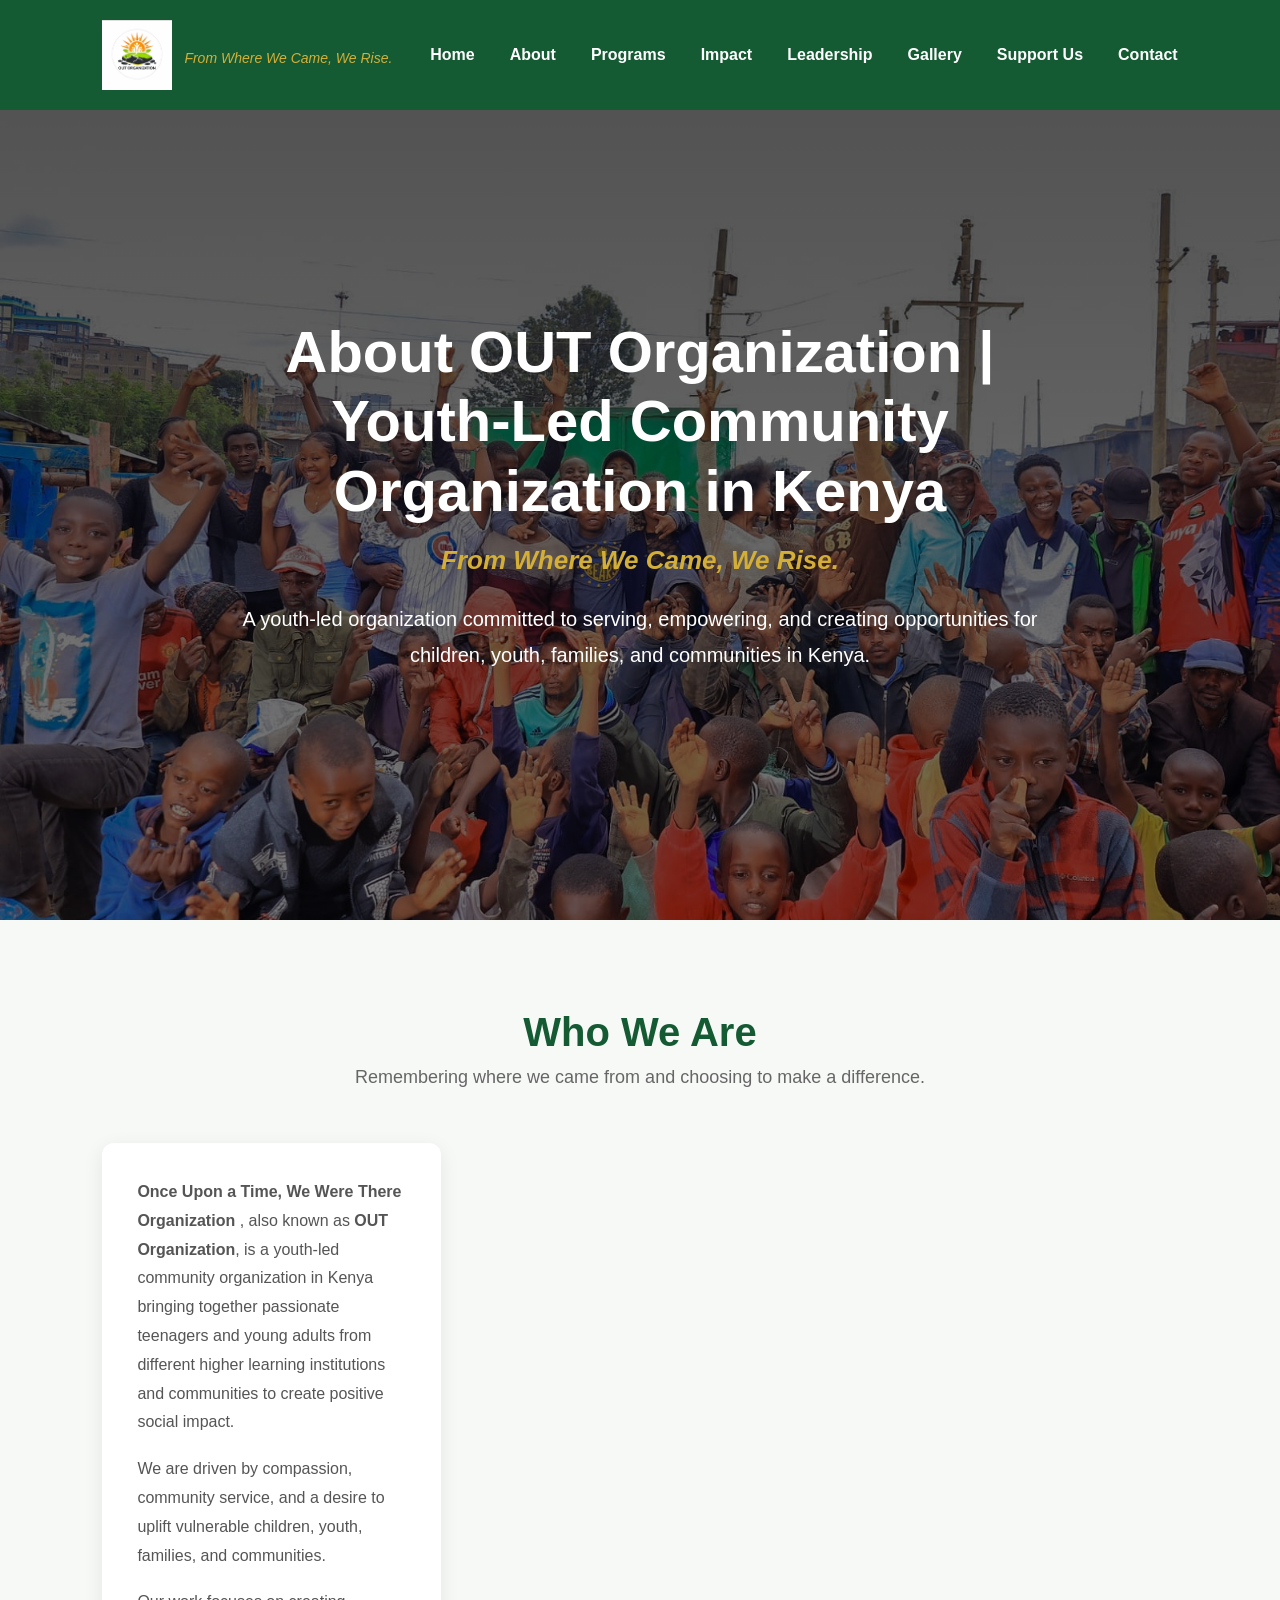
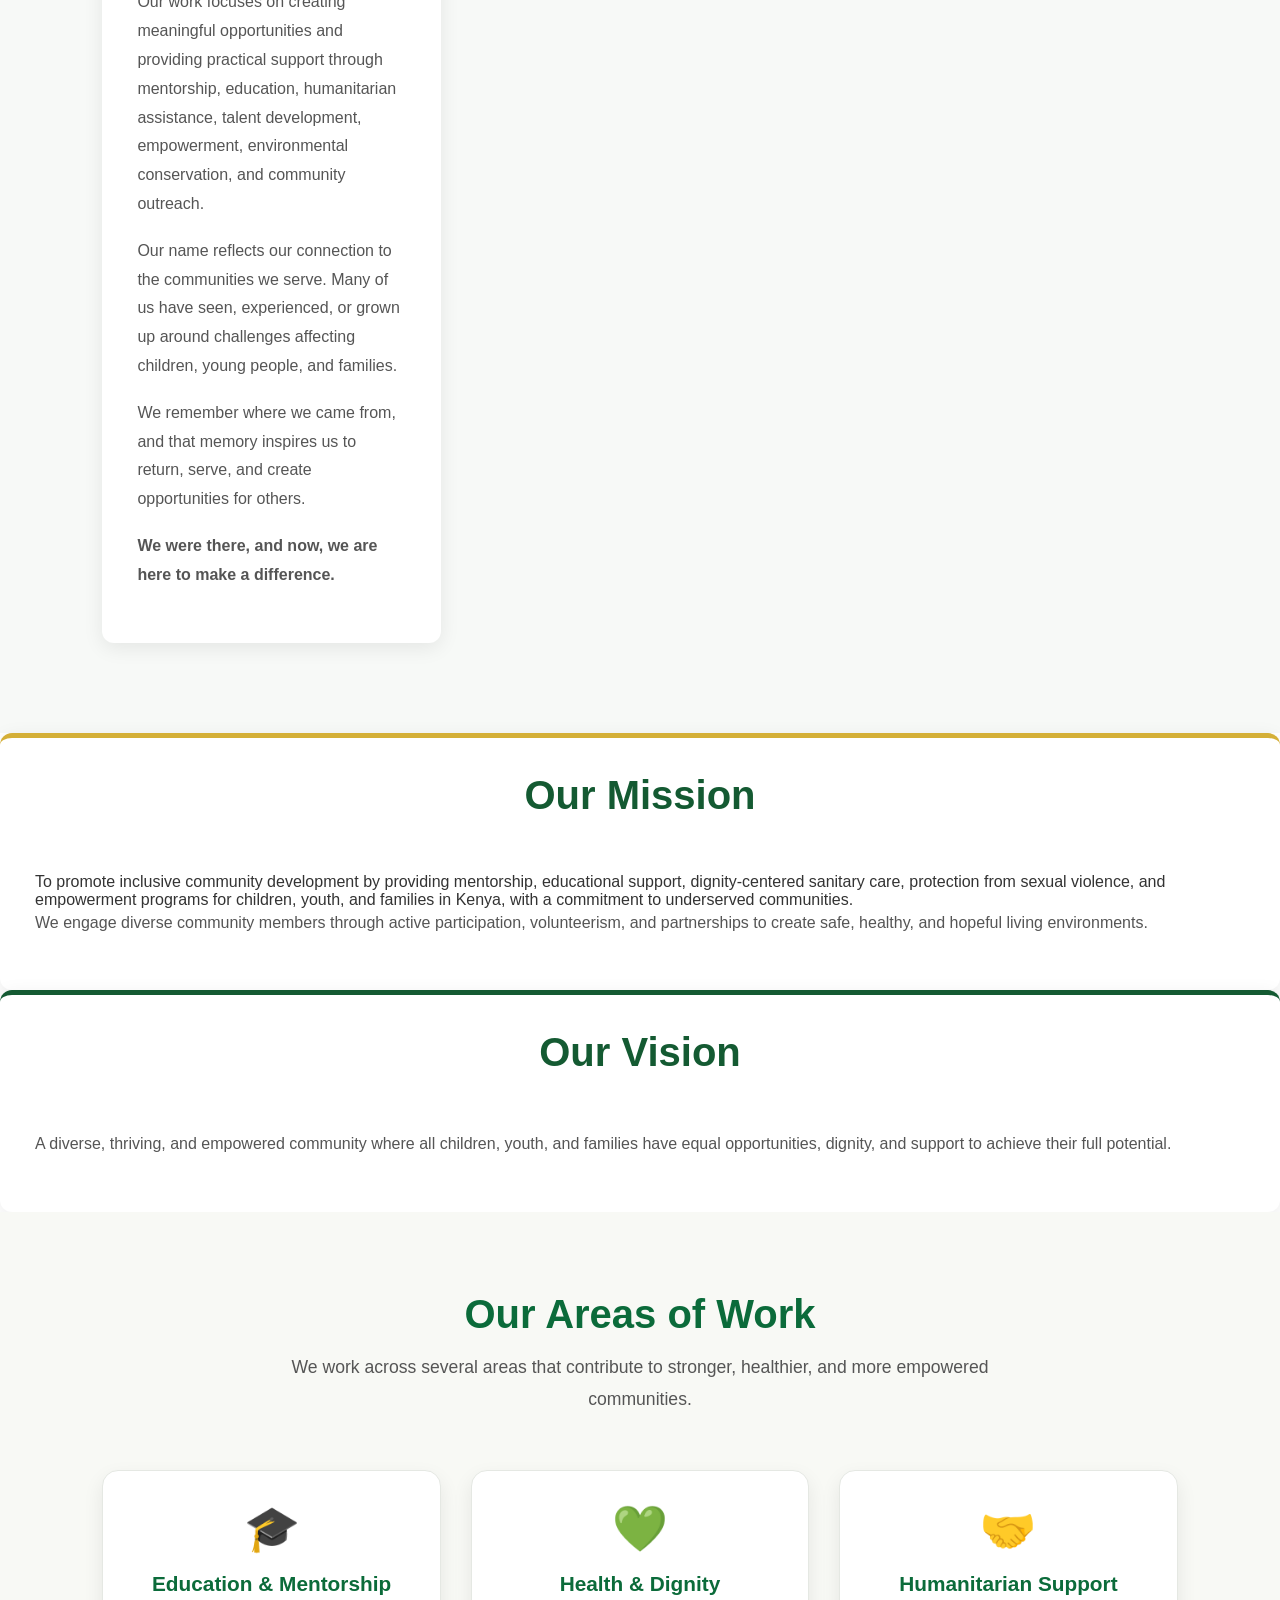
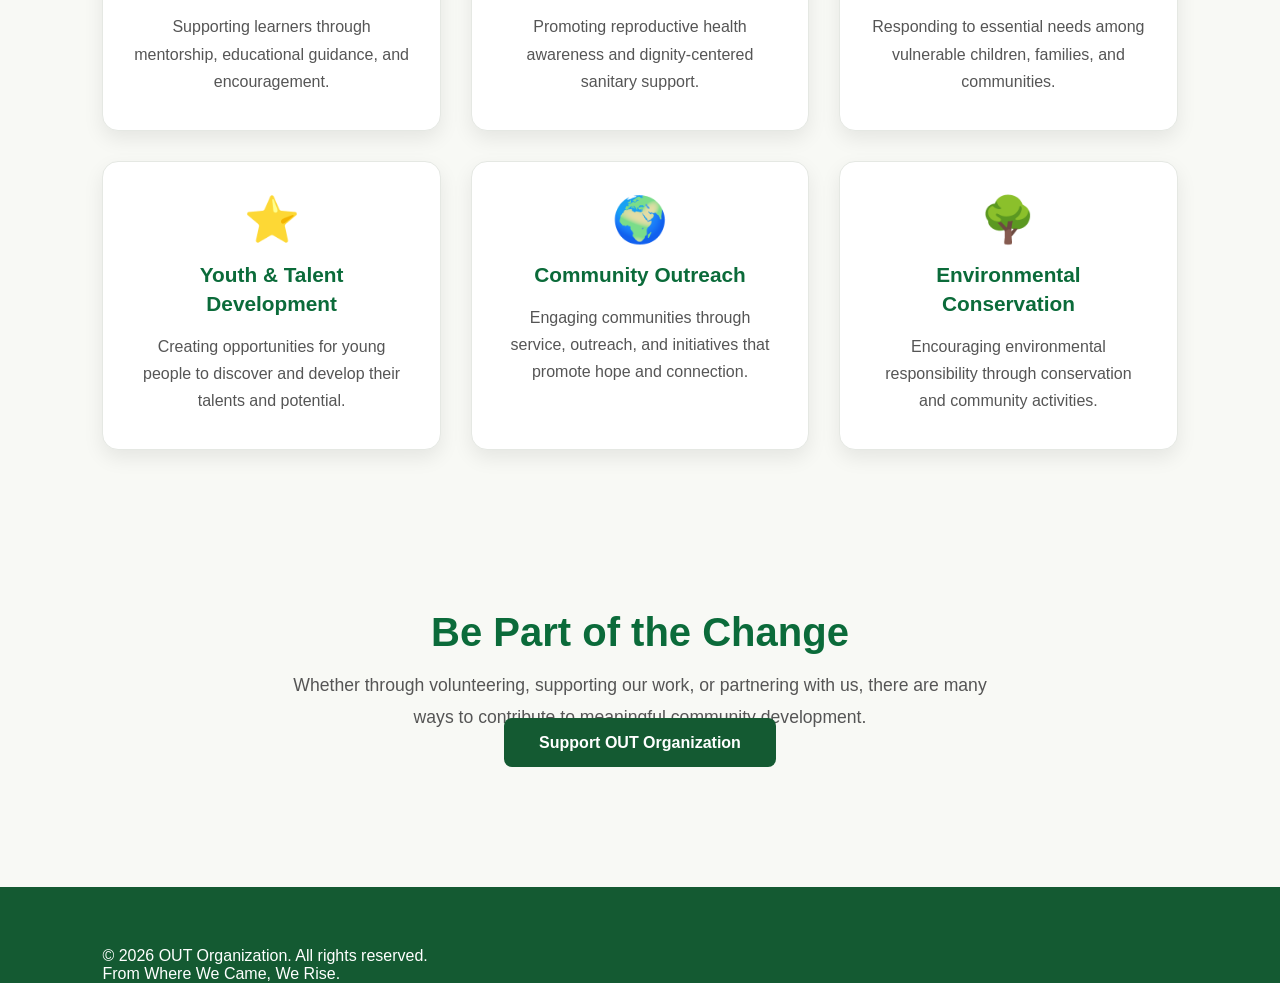
<file: about.html>
<!DOCTYPE html>
<html lang="en">

<head>

    <meta charset="UTF-8">

    <meta
        name="viewport"
        content="width=device-width, initial-scale=1.0"
    >


    <!-- ===========================
         PAGE TITLE
    ============================ -->

  <title>
    About OUT Organization | Youth-Led Community Organization in Kenya
</title>

    <!-- ===========================
         SEO DESCRIPTION
    ============================ -->

   <meta
    name="description"
    content="Learn about OUT Organization, a youth-led community organization in Kenya supporting children, youth and families through mentorship, education, humanitarian support, talent development, empowerment and community outreach."
>
    <!-- ===========================
         SEARCH ENGINE INSTRUCTIONS
    ============================ -->

    <meta
        name="robots"
        content="index, follow"
    >


    <!-- ===========================
         CANONICAL URL
    ============================ -->

    <link
        rel="canonical"
        href="https://outorganization.org/about.html"
    >


    <!-- ===========================
         OUT ORGANIZATION FAVICON
    ============================ -->

    <link
        rel="icon"
        type="image/jpeg"
        href="/images/logo.jpg"
    >


    <!-- ===========================
         OPEN GRAPH / SOCIAL SHARING
    ============================ -->

    <meta
        property="og:type"
        content="website"
    >

    <meta
        property="og:title"
        content="About OUT Organization | Youth-Led Organization in Kenya"
    >

    <meta
        property="og:description"
        content="Learn about OUT Organization and our work supporting children, youth and communities through mentorship, education, humanitarian assistance, empowerment and community outreach."
    >

    <meta
        property="og:url"
        content="https://outorganization.org/about.html"
    >

    <meta
        property="og:image"
        content="https://outorganization.org/images/logo.jpg"
    >

    <meta
        property="og:site_name"
        content="OUT Organization"
    >


    <!-- ===========================
         TWITTER / X SHARING
    ============================ -->

    <meta
        name="twitter:card"
        content="summary_large_image"
    >

    <meta
        name="twitter:title"
        content="About OUT Organization | Youth-Led Organization in Kenya"
    >

    <meta
        name="twitter:description"
        content="Learn about OUT Organization and our work supporting children, youth and communities in Kenya."
    >

    <meta
        name="twitter:image"
        content="https://outorganization.org/images/logo.jpg"
    >


    <!-- ===========================
         MAIN STYLESHEET
    ============================ -->

    <link
        rel="stylesheet"
        href="css/style.css"
    >


    <!-- ===========================
         ORGANIZATION STRUCTURED DATA
    ============================ -->

    <script type="application/ld+json">
    {
        "@context": "https://schema.org",
        "@type": "Organization",
        "@id": "https://outorganization.org/#organization",
        "name": "Once Upon a Time, We Were There Organization",
        "alternateName": "OUT Organization",
        "url": "https://outorganization.org/",
        "logo": {
            "@type": "ImageObject",
            "url": "https://outorganization.org/images/logo.jpg"
        },
        "description": "OUT Organization is a youth-led organization in Kenya supporting children, youth and communities through mentorship, education, humanitarian service, talent development, empowerment and community outreach.",
        "founder": {
            "@type": "Person",
            "name": "Austine Ochieng"
        },
        "areaServed": {
            "@type": "Country",
            "name": "Kenya"
        },
        "address": {
            "@type": "PostalAddress",
            "addressLocality": "Mathare",
            "addressRegion": "Nairobi",
            "addressCountry": "KE"
        },
        "contactPoint": {
            "@type": "ContactPoint",
            "telephone": "+254111503308",
            "contactType": "customer service",
            "email": "info@outorganization.org",
            "areaServed": "KE"
        },
        "knowsAbout": [
            "Youth mentorship",
            "Education",
            "Community development",
            "Humanitarian assistance",
            "Talent development",
            "Environmental conservation",
            "Community outreach"
        ],
        "sameAs": [
            "https://www.instagram.com/out.organization/?hl=en",
            "https://www.tiktok.com/@out.organization"
        ]
    }
    </script>

</head>


<body>


    <!-- ===========================
         NAVIGATION
    ============================ -->

    <nav class="navbar">

        <div class="logo">

            <a href="index.html" class="logo-link">

                <img
                    src="/images/logo.jpg"
                    alt="OUT Organization Logo"
                    class="logo-image"
                >

            </a>

            <p class="tagline">
                From Where We Came, We Rise.
            </p>

        </div>


        <button
            class="menu-toggle"
            id="menuToggle"
            aria-label="Open navigation menu"
            aria-expanded="false"
        >
            ☰
        </button>


        <ul class="nav-links" id="navLinks">

            <li>
                <a href="index.html">
                    Home
                </a>
            </li>

            <li>
                <a href="about.html">
                    About
                </a>
            </li>

            <li>
                <a href="index.html#programs">
                    Programs
                </a>
            </li>

            <li>
                <a href="index.html#impact">
                    Impact
                </a>
            </li>

            <li>
                <a href="index.html#leadership">
                    Leadership
                </a>
            </li>

            <li>
                <a href="index.html#gallery">
                    Gallery
                </a>
            </li>

            <li>
                <a href="index.html#volunteer">
                    Support Us
                </a>
            </li>

            <li>
                <a href="index.html#contact">
                    Contact
                </a>
            </li>

        </ul>

    </nav>



    <!-- ===========================
         ABOUT HERO
    ============================ -->

    <section class="hero">

        <div class="hero-content">

           <h1>
    About OUT Organization | Youth-Led Community Organization in Kenya
</h1>

            <h3 class="hero-tagline">
                From Where We Came, We Rise.
            </h3>

            <p>
                A youth-led organization committed to serving,
                empowering, and creating opportunities for children,
                youth, families, and communities in Kenya.
            </p>

        </div>

    </section>



    <!-- ===========================
         WHO WE ARE
    ============================ -->

    <section class="about">

        <div class="container">

            <div class="section-title">

                <h2>
                    Who We Are
                </h2>

                <p>
                    Remembering where we came from and choosing
                    to make a difference.
                </p>

            </div>


            <div class="about-content">

                <div class="about-text">

                    <p>
    <strong>
        Once Upon a Time, We Were There Organization
    </strong>,
    also known as <strong>OUT Organization</strong>, is a
    youth-led community organization in Kenya bringing together
    passionate teenagers and young adults from different higher
    learning institutions and communities to create positive
    social impact.
</p>

                    <p>
                        We are driven by compassion, community service,
                        and a desire to uplift vulnerable children,
                        youth, families, and communities.
                    </p>

                    <p>
                        Our work focuses on creating meaningful
                        opportunities and providing practical support
                        through mentorship, education, humanitarian
                        assistance, talent development, empowerment,
                        environmental conservation, and community
                        outreach.
                    </p>

                    <p>
                        Our name reflects our connection to the
                        communities we serve. Many of us have seen,
                        experienced, or grown up around challenges
                        affecting children, young people, and families.
                    </p>

                    <p>
                        We remember where we came from, and that memory
                        inspires us to return, serve, and create
                        opportunities for others.
                    </p>

                    <p>
                        <strong>
                            We were there, and now, we are here
                            to make a difference.
                        </strong>
                    </p>

                </div>

            </div>

        </div>

    </section>



    <!-- ===========================
         OUR MISSION
    ============================ -->

    <section class="mission-box">

        <div class="container">

            <div class="section-title">

                <h2>
                    Our Mission
                </h2>

            </div>
To promote inclusive community development by providing
mentorship, educational support, dignity-centered
sanitary care, protection from sexual violence, and
empowerment programs for children, youth, and families
in Kenya, with a commitment to underserved communities.
           
            <p>
                We engage diverse community members through active
                participation, volunteerism, and partnerships to create
                safe, healthy, and hopeful living environments.
            </p>

        </div>

    </section>



    <!-- ===========================
         OUR VISION
    ============================ -->

    <section class="vision-box">

        <div class="container">

            <div class="section-title">

                <h2>
                    Our Vision
                </h2>

            </div>

            <p>
                A diverse, thriving, and empowered community where all
                children, youth, and families have equal opportunities,
                dignity, and support to achieve their full potential.
            </p>

        </div>

    </section>



    <!-- ===========================
         OUR AREAS OF WORK
    ============================ -->

    <section class="programs">

        <div class="container">

            <div class="section-title">

                <h2>
                    Our Areas of Work
                </h2>

                <p>
                    We work across several areas that contribute
                    to stronger, healthier, and more empowered
                    communities.
                </p>

            </div>


            <div class="programs-grid">


                <!-- EDUCATION -->

                <div class="program-card">

                    <div class="program-icon">
                        🎓
                    </div>

                    <h3>
                        Education &amp; Mentorship
                    </h3>

                    <p>
                        Supporting learners through mentorship,
                        educational guidance, and encouragement.
                    </p>

                </div>


                <!-- HEALTH -->

                <div class="program-card">

                    <div class="program-icon">
                        💚
                    </div>

                    <h3>
                        Health &amp; Dignity
                    </h3>

                    <p>
                        Promoting reproductive health awareness and
                        dignity-centered sanitary support.
                    </p>

                </div>


                <!-- HUMANITARIAN -->

                <div class="program-card">

                    <div class="program-icon">
                        🤝
                    </div>

                    <h3>
                        Humanitarian Support
                    </h3>

                    <p>
                        Responding to essential needs among vulnerable
                        children, families, and communities.
                    </p>

                </div>


                <!-- TALENT -->

                <div class="program-card">

                    <div class="program-icon">
                        ⭐
                    </div>

                    <h3>
                        Youth &amp; Talent Development
                    </h3>

                    <p>
                        Creating opportunities for young people to
                        discover and develop their talents and potential.
                    </p>

                </div>


                <!-- COMMUNITY -->

                <div class="program-card">

                    <div class="program-icon">
                        🌍
                    </div>

                    <h3>
                        Community Outreach
                    </h3>

                    <p>
                        Engaging communities through service,
                        outreach, and initiatives that promote hope
                        and connection.
                    </p>

                </div>


                <!-- ENVIRONMENT -->

                <div class="program-card">

                    <div class="program-icon">
                        🌳
                    </div>

                    <h3>
                        Environmental Conservation
                    </h3>

                    <p>
                        Encouraging environmental responsibility
                        through conservation and community activities.
                    </p>

                </div>


            </div>

        </div>

    </section>



    <!-- ===========================
         CALL TO ACTION
    ============================ -->

    <section class="volunteer">

        <div class="container">

            <div class="section-title">

                <h2>
                    Be Part of the Change
                </h2>

                <p>
                    Whether through volunteering, supporting our work,
                    or partnering with us, there are many ways to
                    contribute to meaningful community development.
                </p>

                <a
                    href="index.html#volunteer"
                    class="btn"
                >
                    Support OUT Organization
                </a>

            </div>

        </div>

    </section>



    <!-- ===========================
         FOOTER
    ============================ -->

    <footer>

        <p>
            &copy; 2026 OUT Organization.
            All rights reserved.
        </p>

        <p>
            From Where We Came, We Rise.
        </p>

    </footer>



    <!-- ===========================
         JAVASCRIPT
    ============================ -->

    <script src="css/js/script.js?v=4"></script>

</body>

</html>
</file>
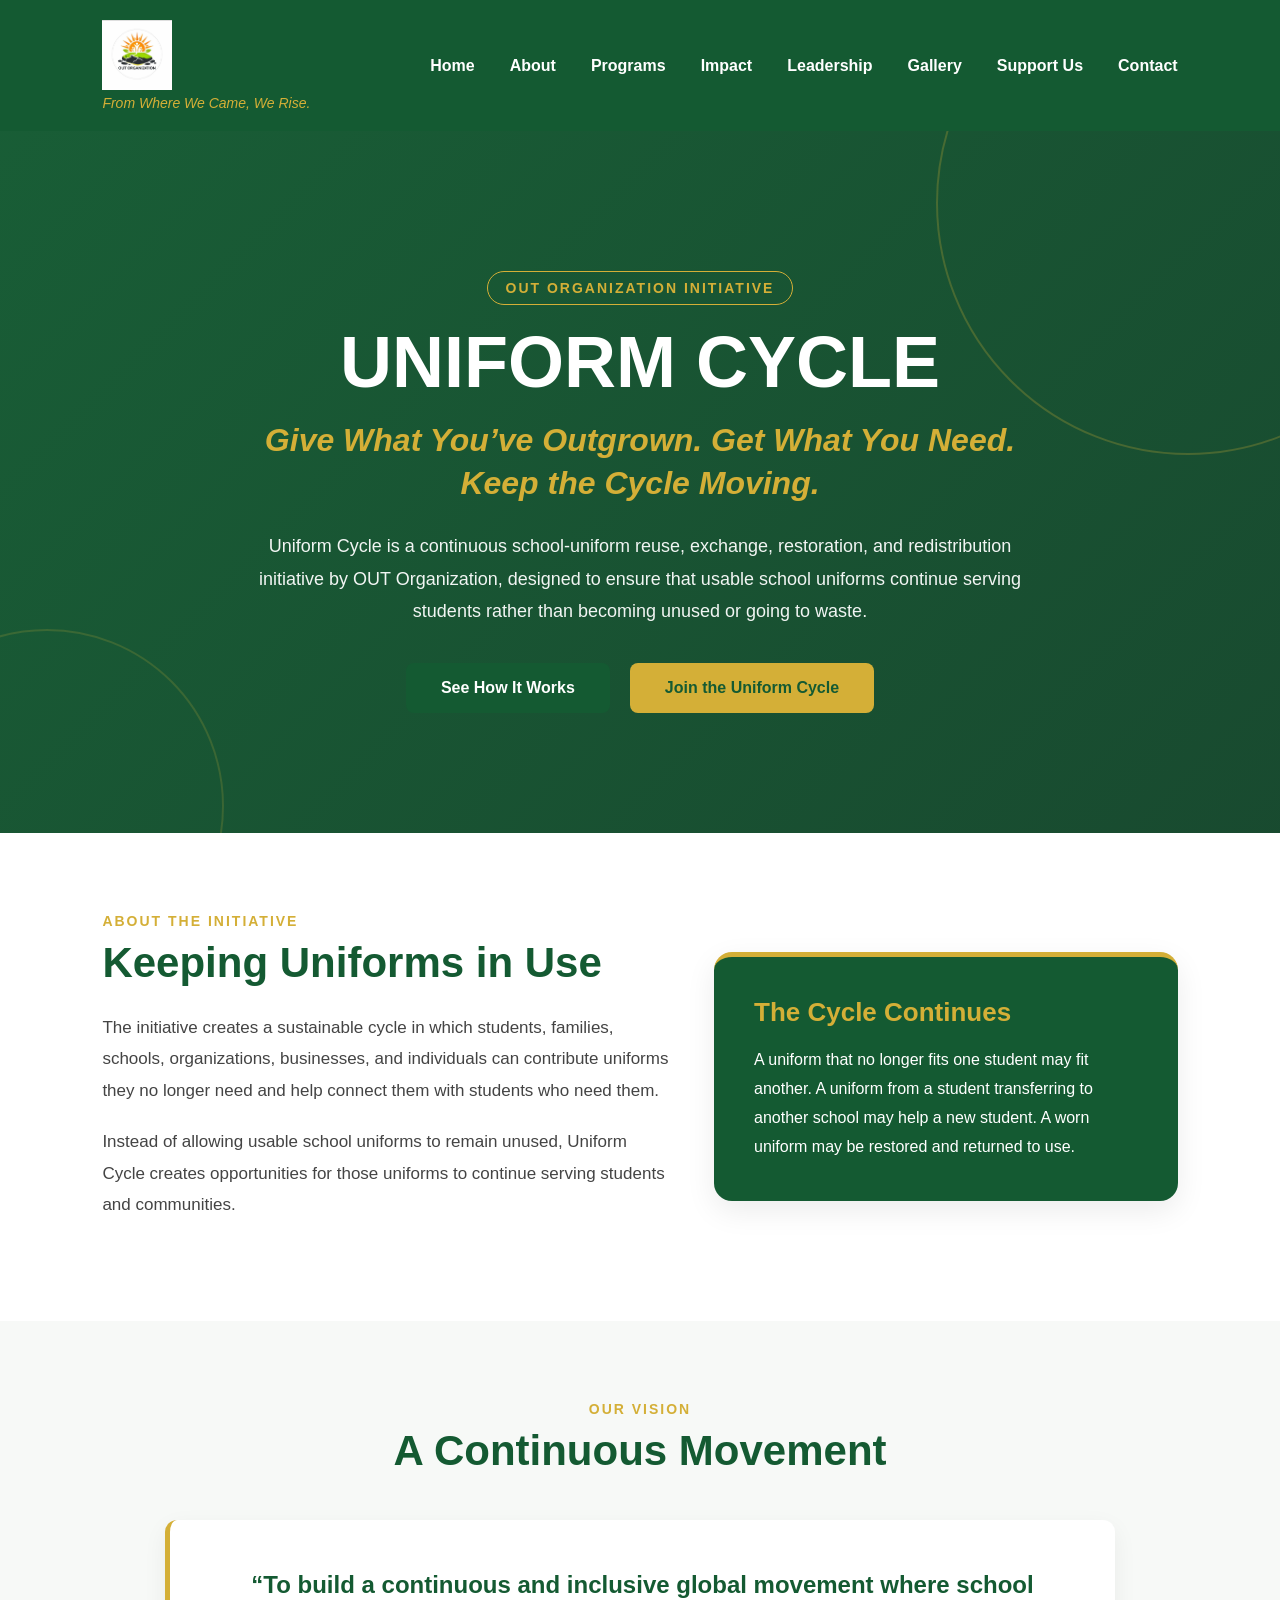
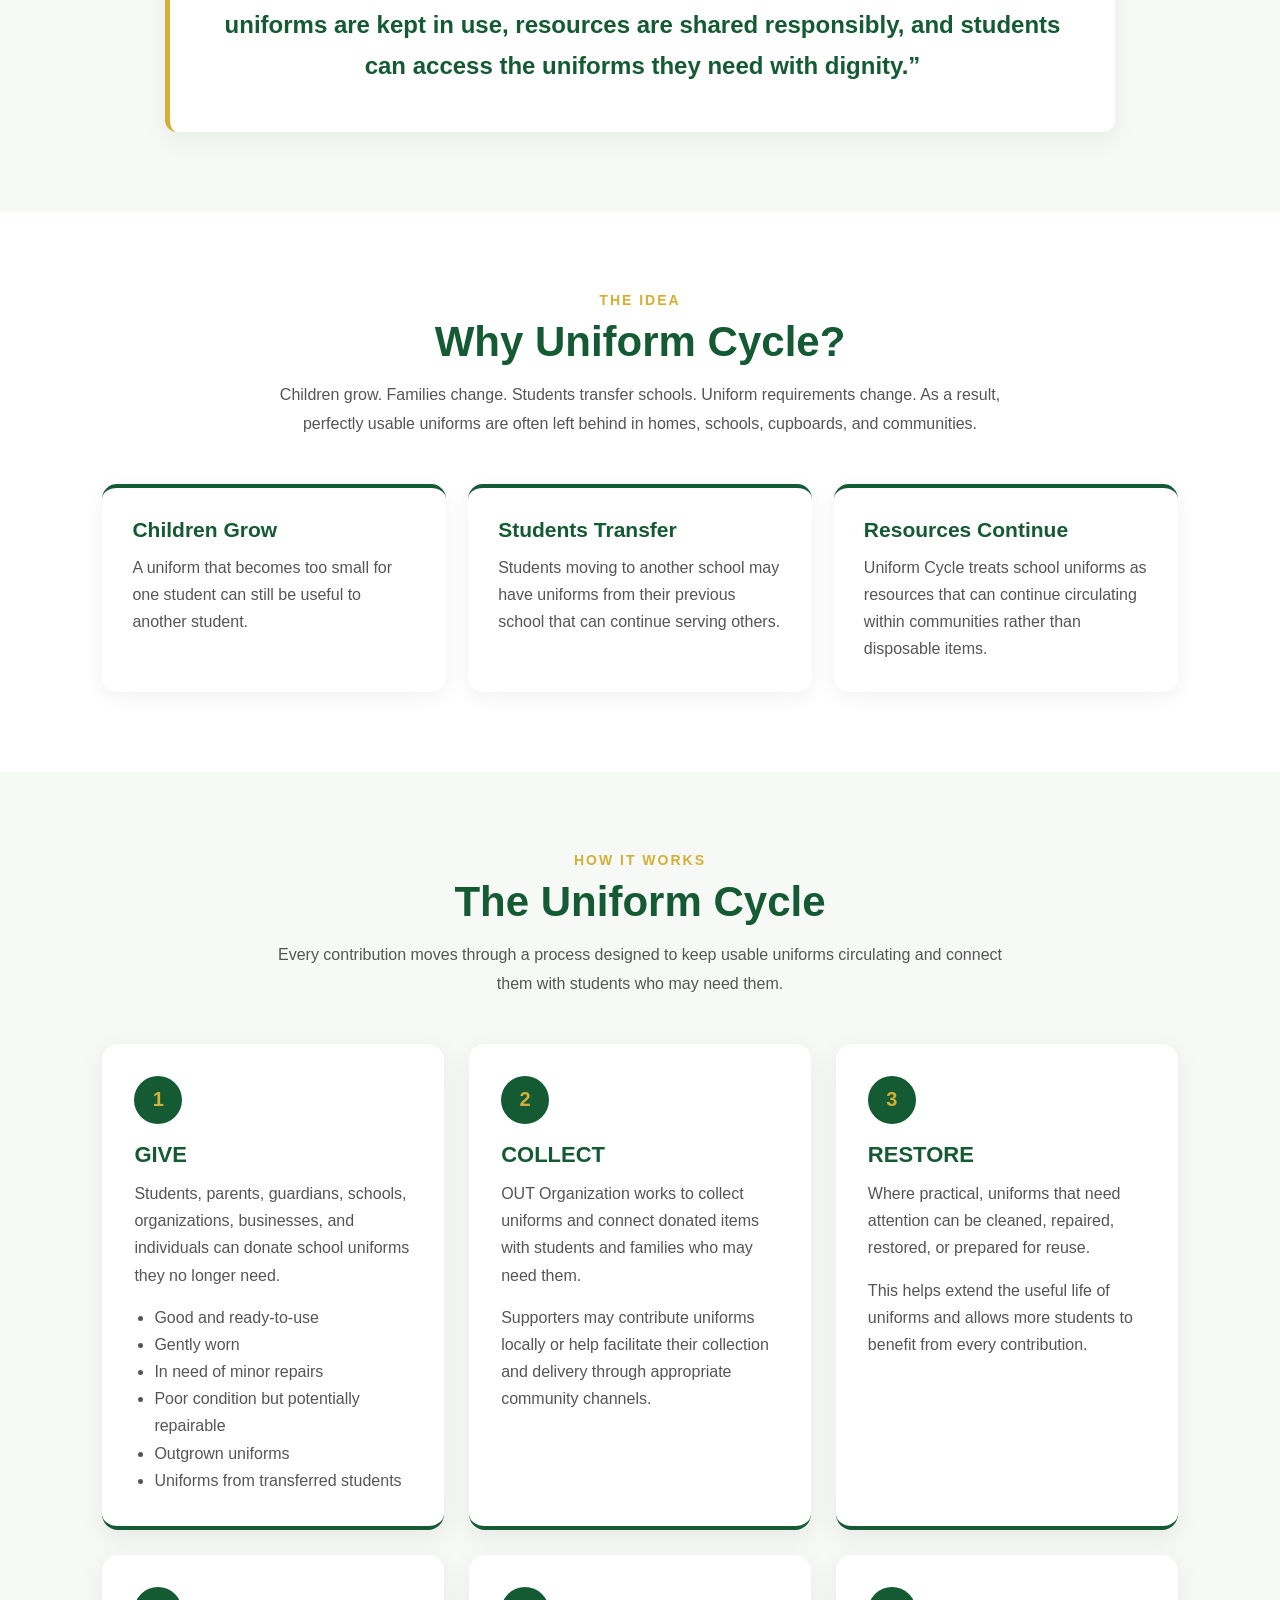
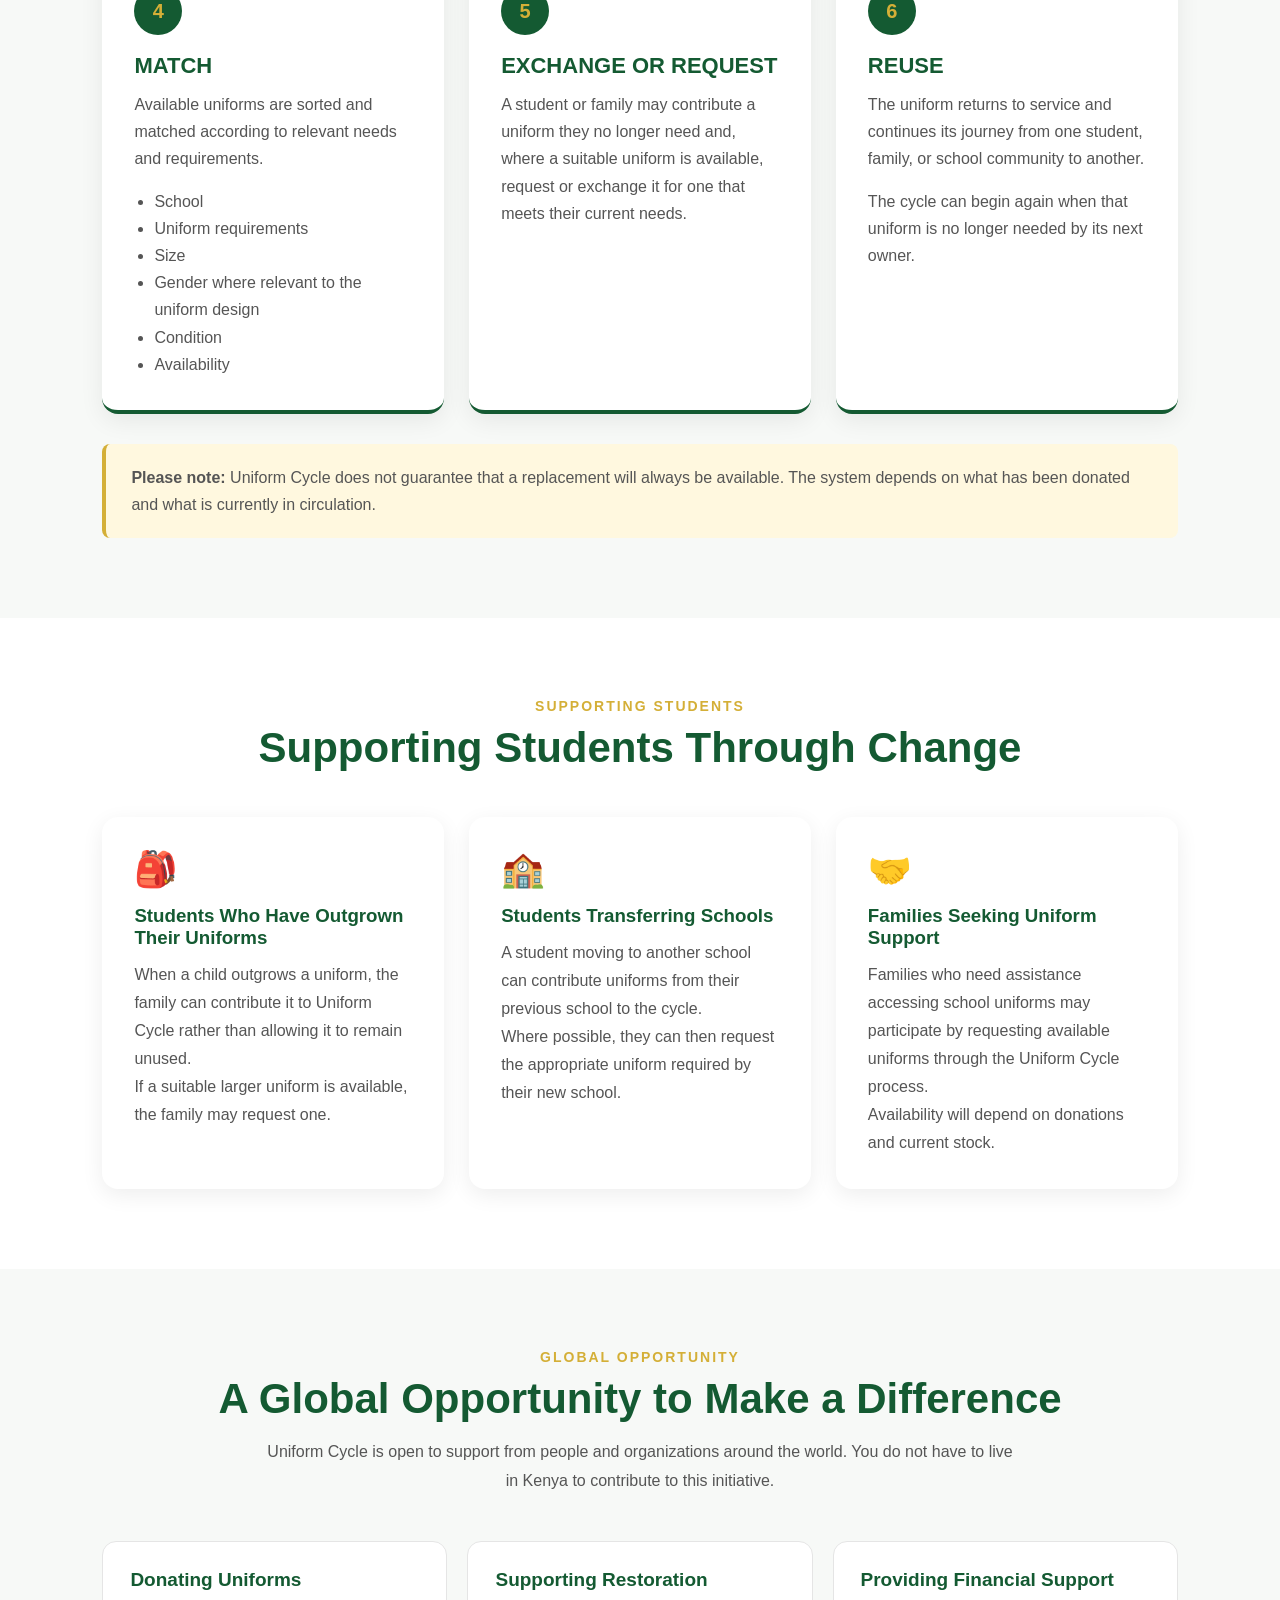
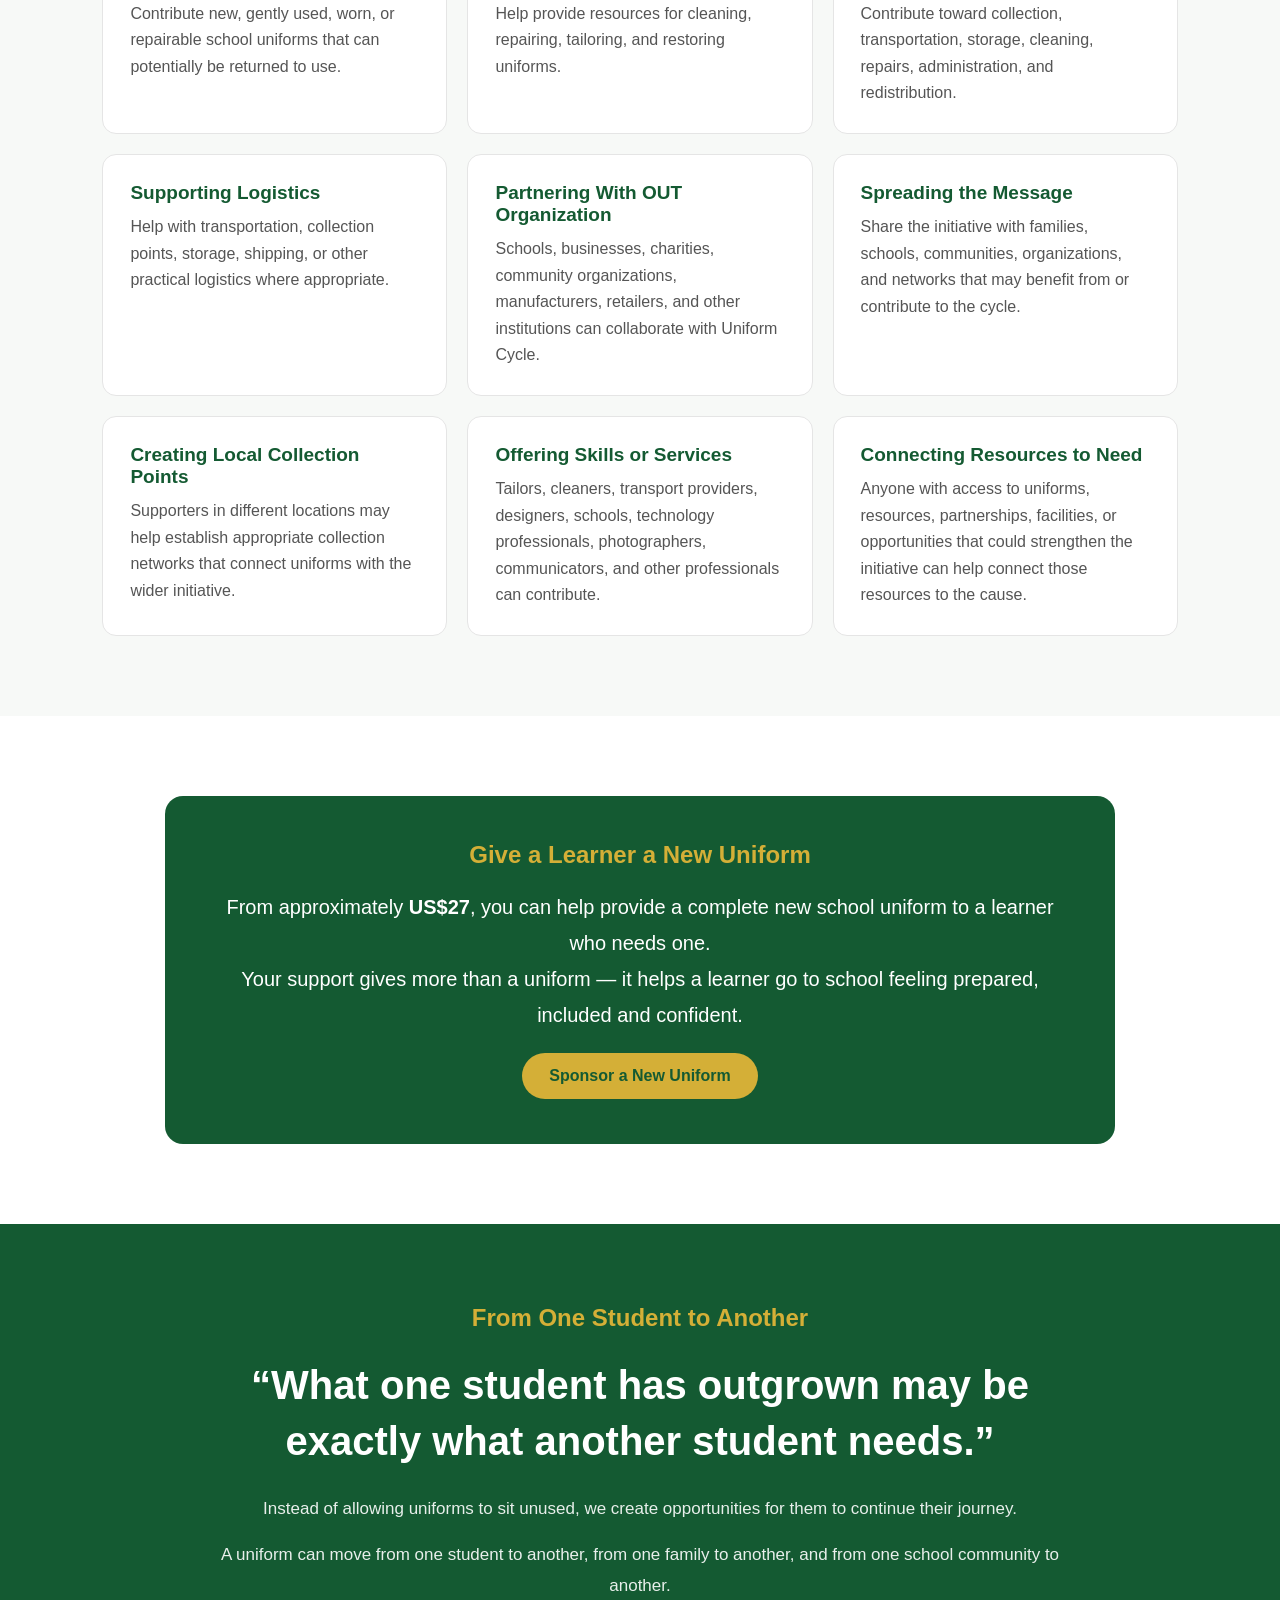
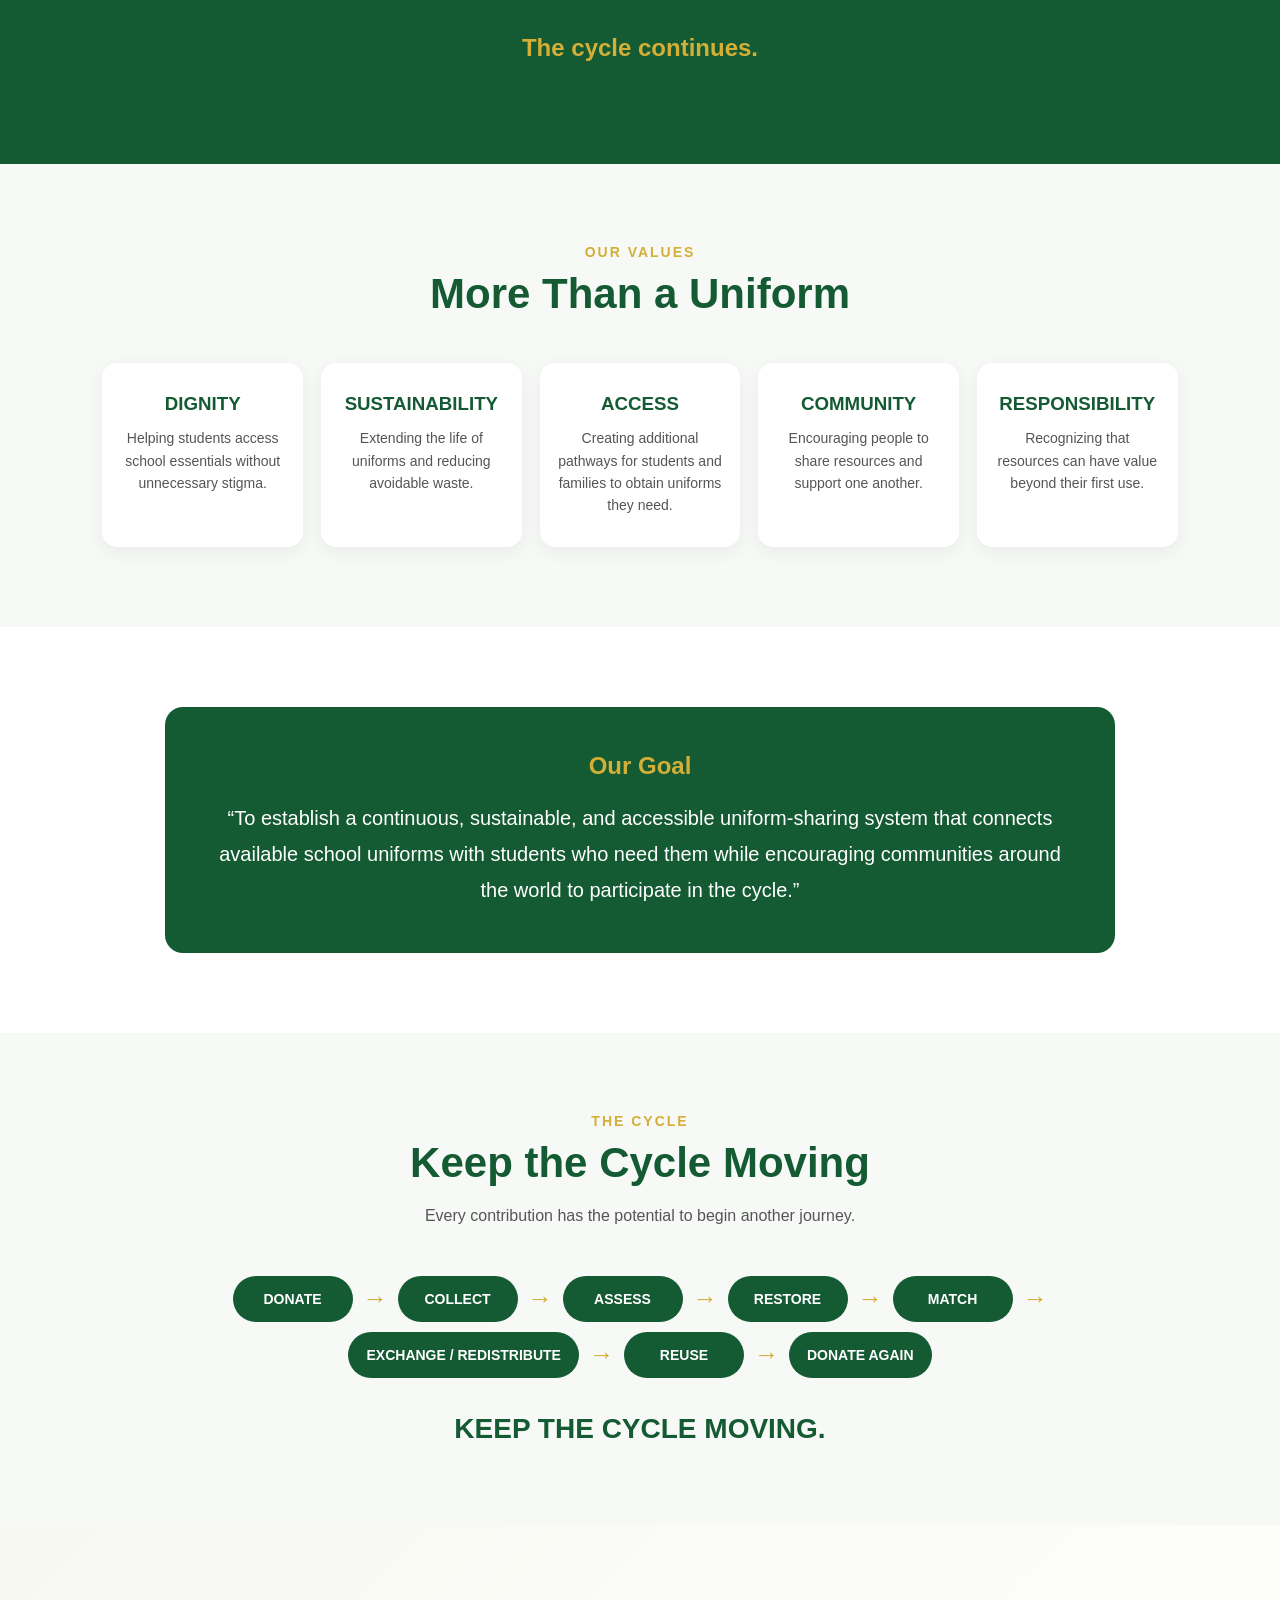
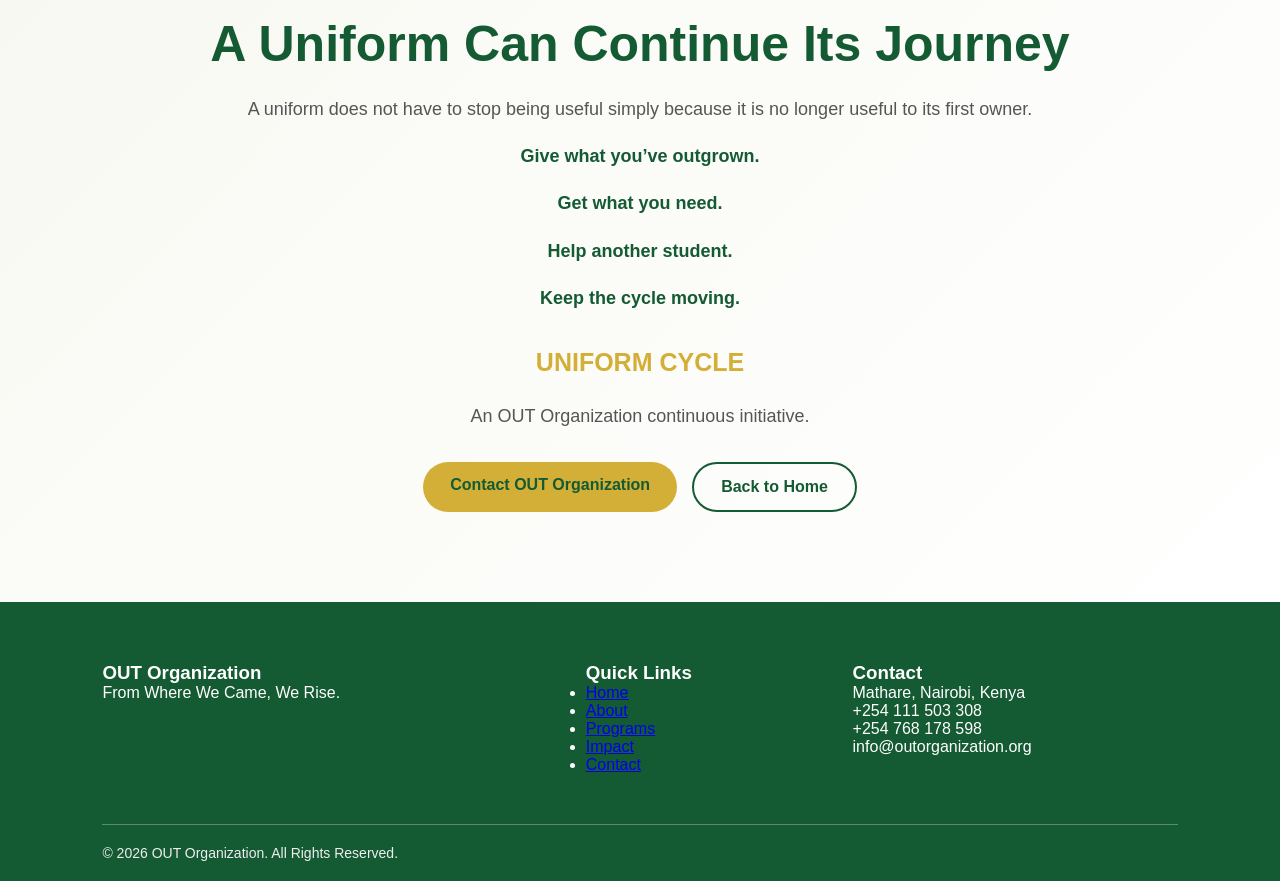
<file: uniform-cycle.html>
<!DOCTYPE html>
<html lang="en">
<head>
    <meta charset="UTF-8">
    <meta name="viewport" content="width=device-width, initial-scale=1.0">

    <title>Uniform Cycle | OUT Organization</title>

    <meta name="description"
          content="Uniform Cycle by OUT Organization is a continuous school-uniform reuse, exchange, restoration and redistribution initiative connecting available uniforms with students who need them.">

    <link rel="stylesheet" href="css/style.css">

    <style>
        /* =========================================================
           UNIFORM CYCLE PAGE
           Page-specific styles only.
           Existing style.css remains unchanged.
        ========================================================= */

        html {
            scroll-behavior: smooth;
        }

        body {
            background: #ffffff;
        }

        /* -------------------------
           HERO
        ------------------------- */

        .uc-hero {
            position: relative;
            overflow: hidden;
            min-height: 78vh;
            display: flex;
            align-items: center;
            justify-content: center;
            text-align: center;
            padding: 100px 8% 80px;
            background:
                linear-gradient(
                    135deg,
                    rgba(20, 90, 50, 0.98),
                    rgba(15, 67, 39, 0.96)
                );
            color: #ffffff;
        }

        .uc-hero::before {
            content: "";
            position: absolute;
            width: 500px;
            height: 500px;
            border: 2px solid rgba(212, 175, 55, 0.25);
            border-radius: 50%;
            right: -160px;
            top: -180px;
        }

        .uc-hero::after {
            content: "";
            position: absolute;
            width: 350px;
            height: 350px;
            border: 2px solid rgba(212, 175, 55, 0.18);
            border-radius: 50%;
            left: -130px;
            bottom: -150px;
        }

        .uc-hero-content {
            position: relative;
            z-index: 2;
            max-width: 950px;
        }

        .uc-label {
            display: inline-block;
            padding: 8px 18px;
            margin-bottom: 20px;
            border: 1px solid #D4AF37;
            border-radius: 30px;
            color: #D4AF37;
            font-size: 14px;
            font-weight: 700;
            letter-spacing: 2px;
            text-transform: uppercase;
        }

        .uc-hero h1 {
            font-size: clamp(42px, 7vw, 72px);
            margin-bottom: 18px;
            color: #ffffff;
            line-height: 1.05;
        }

        .uc-tagline {
            max-width: 800px;
            margin: 0 auto 25px;
            color: #D4AF37;
            font-size: clamp(22px, 3vw, 32px);
            font-weight: 600;
            font-style: italic;
            line-height: 1.35;
        }

        .uc-hero-text {
            max-width: 800px;
            margin: 0 auto 35px;
            font-size: 18px;
            line-height: 1.8;
            color: rgba(255,255,255,0.94);
        }

        .uc-hero-buttons {
            display: flex;
            justify-content: center;
            gap: 15px;
            flex-wrap: wrap;
        }

        .uc-btn {
            display: inline-block;
            padding: 14px 27px;
            border-radius: 30px;
            text-decoration: none;
            font-weight: 700;
            transition: 0.3s ease;
        }

        .uc-btn-primary {
            background: #D4AF37;
            color: #145A32;
        }

        .uc-btn-primary:hover {
            transform: translateY(-3px);
            box-shadow: 0 8px 20px rgba(0,0,0,0.2);
        }

        .uc-btn-secondary {
            border: 2px solid #ffffff;
            color: #ffffff;
        }

        .uc-btn-secondary:hover {
            background: #ffffff;
            color: #145A32;
        }

        /* -------------------------
           GENERAL SECTION
        ------------------------- */

        .uc-section {
            padding: 80px 8%;
        }

        .uc-section-alt {
            background: #f7f9f7;
        }

        .uc-container {
            max-width: 1150px;
            margin: 0 auto;
        }

        .uc-section-heading {
            text-align: center;
            margin-bottom: 45px;
        }

        .uc-section-heading span {
            display: block;
            margin-bottom: 10px;
            color: #D4AF37;
            font-size: 14px;
            font-weight: 700;
            letter-spacing: 2px;
            text-transform: uppercase;
        }

        .uc-section-heading h2 {
            color: #145A32;
            font-size: clamp(30px, 4vw, 42px);
            margin-bottom: 15px;
        }

        .uc-section-heading p {
            max-width: 760px;
            margin: auto;
            color: #555;
            line-height: 1.8;
        }

        .uc-text {
            color: #444;
            font-size: 17px;
            line-height: 1.85;
            margin-bottom: 20px;
        }

        .uc-text strong {
            color: #145A32;
        }

        /* -------------------------
           INTRODUCTION
        ------------------------- */

        .uc-intro-grid {
            display: grid;
            grid-template-columns: 1.1fr 0.9fr;
            gap: 45px;
            align-items: center;
        }

        .uc-highlight {
            background: #145A32;
            color: #ffffff;
            padding: 40px;
            border-radius: 18px;
            box-shadow: 0 10px 30px rgba(0,0,0,0.08);
            border-top: 5px solid #D4AF37;
        }

        .uc-highlight h3 {
            color: #D4AF37;
            font-size: 26px;
            margin-bottom: 18px;
        }

        .uc-highlight p {
            line-height: 1.8;
        }

        /* -------------------------
           VISION
        ------------------------- */

        .uc-vision {
            max-width: 950px;
            margin: auto;
            text-align: center;
            padding: 45px;
            background: #ffffff;
            border-left: 5px solid #D4AF37;
            border-radius: 12px;
            box-shadow: 0 8px 25px rgba(0,0,0,0.06);
        }

        .uc-vision blockquote {
            color: #145A32;
            font-size: 24px;
            font-weight: 600;
            line-height: 1.7;
        }

        /* -------------------------
           IDEA
        ------------------------- */

        .uc-idea-grid {
            display: grid;
            grid-template-columns: repeat(3, 1fr);
            gap: 22px;
        }

        .uc-idea-card {
            padding: 30px;
            background: #ffffff;
            border-radius: 15px;
            border-top: 4px solid #145A32;
            box-shadow: 0 5px 20px rgba(0,0,0,0.06);
        }

        .uc-idea-card h3 {
            color: #145A32;
            margin-bottom: 12px;
            font-size: 21px;
        }

        .uc-idea-card p {
            color: #555;
            line-height: 1.7;
        }

        /* -------------------------
           HOW THE CYCLE WORKS
        ------------------------- */

        .uc-cycle-steps {
            display: grid;
            grid-template-columns: repeat(3, 1fr);
            gap: 25px;
        }

        .uc-step {
            position: relative;
            background: #ffffff;
            padding: 32px;
            border-radius: 16px;
            box-shadow: 0 7px 25px rgba(0,0,0,0.07);
            border-bottom: 4px solid #145A32;
        }

        .uc-step-number {
            width: 48px;
            height: 48px;
            display: flex;
            align-items: center;
            justify-content: center;
            margin-bottom: 18px;
            border-radius: 50%;
            background: #145A32;
            color: #D4AF37;
            font-size: 20px;
            font-weight: 700;
        }

        .uc-step h3 {
            color: #145A32;
            font-size: 22px;
            margin-bottom: 12px;
        }

        .uc-step p {
            color: #555;
            line-height: 1.7;
            margin-bottom: 15px;
        }

        .uc-step ul {
            padding-left: 20px;
            color: #555;
            line-height: 1.7;
        }

        .uc-note {
            margin-top: 30px;
            padding: 20px 25px;
            background: #fff8df;
            border-left: 4px solid #D4AF37;
            border-radius: 8px;
            color: #555;
            line-height: 1.7;
        }

        /* -------------------------
           SUPPORTING STUDENTS
        ------------------------- */

        .uc-student-grid {
            display: grid;
            grid-template-columns: repeat(3, 1fr);
            gap: 25px;
        }

        .uc-student-card {
            padding: 32px;
            border-radius: 16px;
            background: #ffffff;
            box-shadow: 0 6px 22px rgba(0,0,0,0.07);
        }

        .uc-student-card .uc-icon {
            font-size: 35px;
            margin-bottom: 15px;
        }

        .uc-student-card h3 {
            color: #145A32;
            margin-bottom: 12px;
        }

        .uc-student-card p {
            color: #555;
            line-height: 1.75;
        }

        /* -------------------------
           GLOBAL OPPORTUNITY
        ------------------------- */

        .uc-support-grid {
            display: grid;
            grid-template-columns: repeat(3, 1fr);
            gap: 20px;
        }

        .uc-support-card {
            padding: 27px;
            border: 1px solid #e5e5e5;
            border-radius: 14px;
            background: #ffffff;
            transition: 0.3s ease;
        }

        .uc-support-card:hover {
            transform: translateY(-5px);
            border-color: #D4AF37;
            box-shadow: 0 8px 25px rgba(0,0,0,0.08);
        }

        .uc-support-card h3 {
            color: #145A32;
            font-size: 19px;
            margin-bottom: 10px;
        }

        .uc-support-card p {
            color: #555;
            line-height: 1.65;
        }

        /* -------------------------
           FROM ONE STUDENT
        ------------------------- */

        .uc-quote-section {
            background: #145A32;
            color: #ffffff;
            text-align: center;
        }

        .uc-quote-section h2 {
            color: #D4AF37;
            margin-bottom: 25px;
        }

        .uc-big-quote {
            max-width: 900px;
            margin: 0 auto 25px;
            font-size: clamp(25px, 4vw, 40px);
            font-weight: 700;
            line-height: 1.4;
        }

        .uc-quote-section p {
            max-width: 850px;
            margin: 0 auto 15px;
            font-size: 17px;
            line-height: 1.8;
            color: rgba(255,255,255,0.9);
        }

        .uc-cycle-message {
            color: #D4AF37 !important;
            font-size: 24px !important;
            font-weight: 700;
            margin-top: 25px !important;
        }

        /* -------------------------
           MORE THAN A UNIFORM
        ------------------------- */

        .uc-values {
            display: grid;
            grid-template-columns: repeat(5, 1fr);
            gap: 18px;
        }

        .uc-value {
            text-align: center;
            padding: 30px 18px;
            background: #ffffff;
            border-radius: 15px;
            box-shadow: 0 5px 18px rgba(0,0,0,0.06);
        }

        .uc-value h3 {
            color: #145A32;
            margin-bottom: 12px;
        }

        .uc-value p {
            color: #555;
            font-size: 14px;
            line-height: 1.6;
        }

        /* -------------------------
           GOAL
        ------------------------- */

        .uc-goal {
            max-width: 950px;
            margin: auto;
            padding: 45px;
            background: #145A32;
            border-radius: 18px;
            text-align: center;
            color: #ffffff;
        }

        .uc-goal h2 {
            color: #D4AF37;
            margin-bottom: 20px;
        }

        .uc-goal p {
            font-size: 20px;
            line-height: 1.8;
        }

        /* -------------------------
           CYCLE VISUAL
        ------------------------- */

        .uc-cycle-visual {
            max-width: 950px;
            margin: 0 auto;
            text-align: center;
        }

        .uc-cycle-line {
            display: flex;
            align-items: center;
            justify-content: center;
            flex-wrap: wrap;
            gap: 10px;
            margin-top: 35px;
        }

        .uc-cycle-item {
            min-width: 120px;
            padding: 15px 18px;
            background: #145A32;
            color: #ffffff;
            border-radius: 30px;
            font-weight: 700;
            font-size: 14px;
        }

        .uc-cycle-arrow {
            color: #D4AF37;
            font-size: 25px;
            font-weight: 700;
        }

        .uc-keep-moving {
            margin-top: 35px;
            color: #145A32;
            font-size: 28px;
            font-weight: 800;
        }

        /* -------------------------
           FINAL CTA
        ------------------------- */

        .uc-final {
            padding: 90px 8%;
            text-align: center;
            background:
                linear-gradient(
                    135deg,
                    #f8f8f2,
                    #ffffff
                );
        }

        .uc-final h2 {
            color: #145A32;
            font-size: clamp(32px, 5vw, 50px);
            margin-bottom: 20px;
        }

        .uc-final p {
            max-width: 850px;
            margin: 0 auto 15px;
            color: #555;
            font-size: 18px;
            line-height: 1.8;
        }

        .uc-final strong {
            color: #145A32;
        }

        .uc-final-tag {
            color: #D4AF37 !important;
            font-size: 25px !important;
            font-weight: 800;
            margin-top: 25px !important;
        }

        /* -------------------------
           MOBILE
        ------------------------- */

        @media (max-width: 900px) {

            .uc-hero {
                min-height: auto;
                padding: 90px 6% 70px;
            }

            .uc-section {
                padding: 65px 6%;
            }

            .uc-intro-grid,
            .uc-idea-grid,
            .uc-cycle-steps,
            .uc-student-grid,
            .uc-support-grid {
                grid-template-columns: 1fr;
            }

            .uc-values {
                grid-template-columns: repeat(2, 1fr);
            }

            .uc-highlight {
                padding: 30px;
            }

            .uc-vision {
                padding: 30px 25px;
            }

            .uc-vision blockquote {
                font-size: 20px;
            }

            .uc-cycle-line {
                flex-direction: column;
            }

            .uc-cycle-arrow {
                transform: rotate(90deg);
            }

            .uc-cycle-item {
                width: 210px;
            }
        }

        @media (max-width: 600px) {

            .uc-hero h1 {
                font-size: 43px;
            }

            .uc-tagline {
                font-size: 21px;
            }

            .uc-hero-text {
                font-size: 16px;
            }

            .uc-section {
                padding: 55px 5%;
            }

            .uc-values {
                grid-template-columns: 1fr;
            }

            .uc-btn {
                width: 100%;
                max-width: 300px;
            }

            .uc-step,
            .uc-student-card,
            .uc-support-card {
                padding: 25px;
            }

            .uc-final {
                padding: 65px 5%;
            }
        }
    </style>
</head>

<body>

    <!-- =====================================================
         NAVIGATION
    ====================================================== -->

    <nav class="navbar">
        <div class="logo-container">
            <a href="index.html">
                <img src="images/logo.jpg"
                     alt="OUT Organization Logo"
                     class="logo-image">
            </a>

            <div class="tagline">
                From Where We Came, We Rise.
            </div>
        </div>

        <button class="menu-toggle"
                id="menuToggle"
                aria-label="Open navigation menu"
                aria-expanded="false">
            ☰
        </button>

        <ul class="nav-links" id="navLinks">
            <li><a href="index.html">Home</a></li>
            <li><a href="about.html">About</a></li>
            <li><a href="index.html#programs">Programs</a></li>
            <li><a href="index.html#impact">Impact</a></li>
            <li><a href="index.html#leadership">Leadership</a></li>
            <li><a href="index.html#gallery">Gallery</a></li>
            <li><a href="index.html#support">Support Us</a></li>
            <li><a href="index.html#contact">Contact</a></li>
        </ul>
    </nav>


    <!-- =====================================================
         HERO
    ====================================================== -->

    <header class="uc-hero">

        <div class="uc-hero-content">

            <span class="uc-label">
                OUT Organization Initiative
            </span>

            <h1>
                UNIFORM CYCLE
            </h1>

            <div class="uc-tagline">
                Give What You’ve Outgrown.
                Get What You Need.
                Keep the Cycle Moving.
            </div>

            <p class="uc-hero-text">
                Uniform Cycle is a continuous school-uniform reuse,
                exchange, restoration, and redistribution initiative
                by OUT Organization, designed to ensure that usable
                school uniforms continue serving students rather than
                becoming unused or going to waste.
            </p>

           <div class="hero-buttons">
    <a href="#how-it-works" class="btn btn-primary">See How It Works</a>
    <a href="uniform-register.html" class="btn btn-secondary">Join the Uniform Cycle</a>
</div>

        </div>

    </header>


    <!-- =====================================================
         INTRODUCTION
    ====================================================== -->

    <section class="uc-section" id="about-cycle">

        <div class="uc-container">

            <div class="uc-intro-grid">

                <div>
                    <div class="uc-section-heading" style="text-align:left; margin-bottom:25px;">
                        <span>About the Initiative</span>
                        <h2>Keeping Uniforms in Use</h2>
                    </div>

                    <p class="uc-text">
                        The initiative creates a sustainable cycle in which
                        students, families, schools, organizations, businesses,
                        and individuals can contribute uniforms they no longer
                        need and help connect them with students who need them.
                    </p>

                    <p class="uc-text">
                        Instead of allowing usable school uniforms to remain
                        unused, Uniform Cycle creates opportunities for those
                        uniforms to continue serving students and communities.
                    </p>
                </div>

                <div class="uc-highlight">

                    <h3>
                        The Cycle Continues
                    </h3>

                    <p>
                        A uniform that no longer fits one student may fit another.
                        A uniform from a student transferring to another school
                        may help a new student. A worn uniform may be restored
                        and returned to use.
                    </p>

                </div>

            </div>

        </div>

    </section>


    <!-- =====================================================
         OUR VISION
    ====================================================== -->

    <section class="uc-section uc-section-alt">

        <div class="uc-container">

            <div class="uc-section-heading">
                <span>Our Vision</span>
                <h2>A Continuous Movement</h2>
            </div>

            <div class="uc-vision">

                <blockquote>
                    “To build a continuous and inclusive global movement where
                    school uniforms are kept in use, resources are shared
                    responsibly, and students can access the uniforms they
                    need with dignity.”
                </blockquote>

            </div>

        </div>

    </section>


    <!-- =====================================================
         THE IDEA
    ====================================================== -->

    <section class="uc-section">

        <div class="uc-container">

            <div class="uc-section-heading">
                <span>The Idea</span>
                <h2>Why Uniform Cycle?</h2>

                <p>
                    Children grow. Families change. Students transfer schools.
                    Uniform requirements change. As a result, perfectly usable
                    uniforms are often left behind in homes, schools, cupboards,
                    and communities.
                </p>
            </div>

            <div class="uc-idea-grid">

                <div class="uc-idea-card">
                    <h3>Children Grow</h3>

                    <p>
                        A uniform that becomes too small for one student can
                        still be useful to another student.
                    </p>
                </div>

                <div class="uc-idea-card">
                    <h3>Students Transfer</h3>

                    <p>
                        Students moving to another school may have uniforms
                        from their previous school that can continue serving
                        others.
                    </p>
                </div>

                <div class="uc-idea-card">
                    <h3>Resources Continue</h3>

                    <p>
                        Uniform Cycle treats school uniforms as resources
                        that can continue circulating within communities
                        rather than disposable items.
                    </p>
                </div>

            </div>

        </div>

    </section>


    <!-- =====================================================
         HOW THE CYCLE WORKS
    ====================================================== -->

    <section class="uc-section uc-section-alt" id="how-it-works">

        <div class="uc-container">

            <div class="uc-section-heading">

                <span>How It Works</span>

                <h2>The Uniform Cycle</h2>

                <p>
                    Every contribution moves through a process designed to
                    keep usable uniforms circulating and connect them with
                    students who may need them.
                </p>

            </div>


            <div class="uc-cycle-steps">

                <!-- STEP 1 -->

                <article class="uc-step">

                    <div class="uc-step-number">1</div>

                    <h3>GIVE</h3>

                    <p>
                        Students, parents, guardians, schools, organizations,
                        businesses, and individuals can donate school uniforms
                        they no longer need.
                    </p>

                    <ul>
                        <li>Good and ready-to-use</li>
                        <li>Gently worn</li>
                        <li>In need of minor repairs</li>
                        <li>Poor condition but potentially repairable</li>
                        <li>Outgrown uniforms</li>
                        <li>Uniforms from transferred students</li>
                    </ul>

                </article>


                <!-- STEP 2 -->

                <article class="uc-step">

                    <div class="uc-step-number">2</div>

                    <h3>COLLECT</h3>

                    <p>
                        OUT Organization works to collect uniforms and connect
                        donated items with students and families who may need
                        them.
                    </p>

                    <p>
                        Supporters may contribute uniforms locally or help
                        facilitate their collection and delivery through
                        appropriate community channels.
                    </p>

                </article>


                <!-- STEP 3 -->

                <article class="uc-step">

                    <div class="uc-step-number">3</div>

                    <h3>RESTORE</h3>

                    <p>
                        Where practical, uniforms that need attention can be
                        cleaned, repaired, restored, or prepared for reuse.
                    </p>

                    <p>
                        This helps extend the useful life of uniforms and
                        allows more students to benefit from every contribution.
                    </p>

                </article>


                <!-- STEP 4 -->

                <article class="uc-step">

                    <div class="uc-step-number">4</div>

                    <h3>MATCH</h3>

                    <p>
                        Available uniforms are sorted and matched according
                        to relevant needs and requirements.
                    </p>

                    <ul>
                        <li>School</li>
                        <li>Uniform requirements</li>
                        <li>Size</li>
                        <li>Gender where relevant to the uniform design</li>
                        <li>Condition</li>
                        <li>Availability</li>
                    </ul>

                </article>


                <!-- STEP 5 -->

                <article class="uc-step">

                    <div class="uc-step-number">5</div>

                    <h3>EXCHANGE OR REQUEST</h3>

                    <p>
                        A student or family may contribute a uniform they no
                        longer need and, where a suitable uniform is available,
                        request or exchange it for one that meets their current
                        needs.
                    </p>

                </article>


                <!-- STEP 6 -->

                <article class="uc-step">

                    <div class="uc-step-number">6</div>

                    <h3>REUSE</h3>

                    <p>
                        The uniform returns to service and continues its
                        journey from one student, family, or school community
                        to another.
                    </p>

                    <p>
                        The cycle can begin again when that uniform is no longer
                        needed by its next owner.
                    </p>

                </article>

            </div>


            <div class="uc-note">

                <strong>Please note:</strong>
                Uniform Cycle does not guarantee that a replacement will
                always be available. The system depends on what has been
                donated and what is currently in circulation.

            </div>

        </div>

    </section>


    <!-- =====================================================
         SUPPORTING STUDENTS THROUGH CHANGE
    ====================================================== -->

    <section class="uc-section">

        <div class="uc-container">

            <div class="uc-section-heading">

                <span>Supporting Students</span>

                <h2>Supporting Students Through Change</h2>

            </div>


            <div class="uc-student-grid">

                <div class="uc-student-card">

                    <div class="uc-icon">🎒</div>

                    <h3>
                        Students Who Have Outgrown Their Uniforms
                    </h3>

                    <p>
                        When a child outgrows a uniform, the family can
                        contribute it to Uniform Cycle rather than allowing
                        it to remain unused.
                    </p>

                    <p>
                        If a suitable larger uniform is available, the family
                        may request one.
                    </p>

                </div>


                <div class="uc-student-card">

                    <div class="uc-icon">🏫</div>

                    <h3>
                        Students Transferring Schools
                    </h3>

                    <p>
                        A student moving to another school can contribute
                        uniforms from their previous school to the cycle.
                    </p>

                    <p>
                        Where possible, they can then request the appropriate
                        uniform required by their new school.
                    </p>

                </div>


                <div class="uc-student-card">

                    <div class="uc-icon">🤝</div>

                    <h3>
                        Families Seeking Uniform Support
                    </h3>

                    <p>
                        Families who need assistance accessing school uniforms
                        may participate by requesting available uniforms
                        through the Uniform Cycle process.
                    </p>

                    <p>
                        Availability will depend on donations and current stock.
                    </p>

                </div>

            </div>

        </div>

    </section>


    <!-- =====================================================
         GLOBAL OPPORTUNITY
    ====================================================== -->

    <section class="uc-section uc-section-alt" id="get-involved">

        <div class="uc-container">

            <div class="uc-section-heading">

                <span>Global Opportunity</span>

                <h2>A Global Opportunity to Make a Difference</h2>

                <p>
                    Uniform Cycle is open to support from people and
                    organizations around the world. You do not have to live
                    in Kenya to contribute to this initiative.
                </p>

            </div>


            <div class="uc-support-grid">

                <div class="uc-support-card">
                    <h3>Donating Uniforms</h3>
                    <p>
                        Contribute new, gently used, worn, or repairable
                        school uniforms that can potentially be returned
                        to use.
                    </p>
                </div>


                <div class="uc-support-card">
                    <h3>Supporting Restoration</h3>
                    <p>
                        Help provide resources for cleaning, repairing,
                        tailoring, and restoring uniforms.
                    </p>
                </div>


                <div class="uc-support-card">
                    <h3>Providing Financial Support</h3>
                    <p>
                        Contribute toward collection, transportation,
                        storage, cleaning, repairs, administration,
                        and redistribution.
                    </p>
                </div>


                <div class="uc-support-card">
                    <h3>Supporting Logistics</h3>
                    <p>
                        Help with transportation, collection points,
                        storage, shipping, or other practical logistics
                        where appropriate.
                    </p>
                </div>


                <div class="uc-support-card">
                    <h3>Partnering With OUT Organization</h3>
                    <p>
                        Schools, businesses, charities, community
                        organizations, manufacturers, retailers, and
                        other institutions can collaborate with Uniform Cycle.
                    </p>
                </div>


                <div class="uc-support-card">
                    <h3>Spreading the Message</h3>
                    <p>
                        Share the initiative with families, schools,
                        communities, organizations, and networks that may
                        benefit from or contribute to the cycle.
                    </p>
                </div>


                <div class="uc-support-card">
                    <h3>Creating Local Collection Points</h3>
                    <p>
                        Supporters in different locations may help establish
                        appropriate collection networks that connect uniforms
                        with the wider initiative.
                    </p>
                </div>


                <div class="uc-support-card">
                    <h3>Offering Skills or Services</h3>
                    <p>
                        Tailors, cleaners, transport providers, designers,
                        schools, technology professionals, photographers,
                        communicators, and other professionals can contribute.
                    </p>
                </div>


                <div class="uc-support-card">
                    <h3>Connecting Resources to Need</h3>
                    <p>
                        Anyone with access to uniforms, resources, partnerships,
                        facilities, or opportunities that could strengthen the
                        initiative can help connect those resources to the cause.
                    </p>
                </div>

            </div>

        </div>

    </section>
    
    <!-- =====================================================
         SPONSOR A NEW UNIFORM
    ====================================================== -->

    <section class="uc-section">

        <div class="uc-container">

            <div class="uc-goal">

                <h2>Give a Learner a New Uniform</h2>

                <p>
                    From approximately <strong>US$27</strong>, you can help provide
                    a complete new school uniform to a learner who needs one.
                </p>

                <p>
                    Your support gives more than a uniform — it helps a learner go
                    to school feeling prepared, included and confident.
                </p>

                <a href="uniform-sponsor.html"
   class="uc-btn uc-btn-primary"
   style="margin-top:20px;">
    Sponsor a New Uniform
</a>

            </div>

        </div>

    </section>

    <!-- =====================================================
         FROM ONE STUDENT TO ANOTHER
    ====================================================== -->

    <section class="uc-section uc-quote-section">

        <div class="uc-container">

            <h2>From One Student to Another</h2>

            <div class="uc-big-quote">
                “What one student has outgrown may be exactly what another
                student needs.”
            </div>

            <p>
                Instead of allowing uniforms to sit unused, we create
                opportunities for them to continue their journey.
            </p>

            <p>
                A uniform can move from one student to another, from one
                family to another, and from one school community to another.
            </p>

            <p class="uc-cycle-message">
                The cycle continues.
            </p>

        </div>

    </section>


    <!-- =====================================================
         MORE THAN A UNIFORM
    ====================================================== -->

    <section class="uc-section uc-section-alt">

        <div class="uc-container">

            <div class="uc-section-heading">

                <span>Our Values</span>

                <h2>More Than a Uniform</h2>

            </div>


            <div class="uc-values">

                <div class="uc-value">

                    <h3>DIGNITY</h3>

                    <p>
                        Helping students access school essentials without
                        unnecessary stigma.
                    </p>

                </div>


                <div class="uc-value">

                    <h3>SUSTAINABILITY</h3>

                    <p>
                        Extending the life of uniforms and reducing
                        avoidable waste.
                    </p>

                </div>


                <div class="uc-value">

                    <h3>ACCESS</h3>

                    <p>
                        Creating additional pathways for students and
                        families to obtain uniforms they need.
                    </p>

                </div>


                <div class="uc-value">

                    <h3>COMMUNITY</h3>

                    <p>
                        Encouraging people to share resources and support
                        one another.
                    </p>

                </div>


                <div class="uc-value">

                    <h3>RESPONSIBILITY</h3>

                    <p>
                        Recognizing that resources can have value beyond
                        their first use.
                    </p>

                </div>

            </div>

        </div>

    </section>


    <!-- =====================================================
         OUR GOAL
    ====================================================== -->

    <section class="uc-section">

        <div class="uc-container">

            <div class="uc-goal">

                <h2>Our Goal</h2>

                <p>
                    “To establish a continuous, sustainable, and accessible
                    uniform-sharing system that connects available school
                    uniforms with students who need them while encouraging
                    communities around the world to participate in the cycle.”
                </p>

            </div>

        </div>

    </section>


    <!-- =====================================================
         THE CYCLE VISUAL
    ====================================================== -->

    <section class="uc-section uc-section-alt">

        <div class="uc-container">

            <div class="uc-section-heading">

                <span>The Cycle</span>

                <h2>Keep the Cycle Moving</h2>

                <p>
                    Every contribution has the potential to begin another
                    journey.
                </p>

            </div>


            <div class="uc-cycle-visual">

                <div class="uc-cycle-line">

                    <div class="uc-cycle-item">DONATE</div>

                    <div class="uc-cycle-arrow">→</div>

                    <div class="uc-cycle-item">COLLECT</div>

                    <div class="uc-cycle-arrow">→</div>

                    <div class="uc-cycle-item">ASSESS</div>

                    <div class="uc-cycle-arrow">→</div>

                    <div class="uc-cycle-item">RESTORE</div>

                    <div class="uc-cycle-arrow">→</div>

                    <div class="uc-cycle-item">MATCH</div>

                    <div class="uc-cycle-arrow">→</div>

                    <div class="uc-cycle-item">EXCHANGE / REDISTRIBUTE</div>

                    <div class="uc-cycle-arrow">→</div>

                    <div class="uc-cycle-item">REUSE</div>

                    <div class="uc-cycle-arrow">→</div>

                    <div class="uc-cycle-item">DONATE AGAIN</div>

                </div>


                <div class="uc-keep-moving">
                    KEEP THE CYCLE MOVING.
                </div>

            </div>

        </div>

    </section>


    <!-- =====================================================
         FINAL MESSAGE
    ====================================================== -->

    <section class="uc-final">

        <div class="uc-container">

            <h2>
                A Uniform Can Continue Its Journey
            </h2>

            <p>
                A uniform does not have to stop being useful simply because
                it is no longer useful to its first owner.
            </p>

            <p>
                <strong>Give what you’ve outgrown.</strong>
            </p>

            <p>
                <strong>Get what you need.</strong>
            </p>

            <p>
                <strong>Help another student.</strong>
            </p>

            <p>
                <strong>Keep the cycle moving.</strong>
            </p>

            <p class="uc-final-tag">
                UNIFORM CYCLE
            </p>

            <p>
                An OUT Organization continuous initiative.
            </p>

            <div class="uc-hero-buttons" style="margin-top:30px;">

                <a href="index.html#contact"
                   class="uc-btn uc-btn-primary">
                    Contact OUT Organization
                </a>

                <a href="index.html"
                   class="uc-btn"
                   style="border:2px solid #145A32; color:#145A32;">
                    Back to Home
                </a>

            </div>

        </div>

    </section>


    <!-- =====================================================
         FOOTER
    ====================================================== -->

    <footer>

        <div class="footer-container">

            <div class="footer-section">

                <h3>OUT Organization</h3>

                <p>
                    From Where We Came, We Rise.
                </p>

            </div>


            <div class="footer-section">

                <h3>Quick Links</h3>

                <ul>
                    <li><a href="index.html">Home</a></li>
                    <li><a href="about.html">About</a></li>
                    <li><a href="index.html#programs">Programs</a></li>
                    <li><a href="index.html#impact">Impact</a></li>
                    <li><a href="index.html#contact">Contact</a></li>
                </ul>

            </div>


            <div class="footer-section">

                <h3>Contact</h3>

                <p>
                    Mathare, Nairobi, Kenya
                </p>

                <p>
                    +254 111 503 308
                </p>

                <p>
                    +254 768 178 598
                </p>

                <p>
                    info@outorganization.org
                </p>

            </div>

        </div>


        <div class="footer-bottom">

            <p>
                © 2026 OUT Organization. All Rights Reserved.
            </p>

        </div>

    </footer>


    <!-- =====================================================
         MOBILE MENU
    ====================================================== -->

    <script>
        const menuToggle = document.getElementById("menuToggle");
        const navLinks = document.getElementById("navLinks");

        if (menuToggle && navLinks) {

            menuToggle.addEventListener("click", function () {

                navLinks.classList.toggle("active");

                const isOpen =
                    navLinks.classList.contains("active");

                menuToggle.setAttribute(
                    "aria-expanded",
                    isOpen
                );

            });


            document.querySelectorAll(".nav-links a").forEach(function(link) {

                link.addEventListener("click", function() {

                    navLinks.classList.remove("active");

                    menuToggle.setAttribute(
                        "aria-expanded",
                        "false"
                    );

                });

            });

        }
    </script>

</body>
</html>
</file>
<file: css/style.css>
/* ===========================
   RESET
=========================== */

*{
    margin:0;
    padding:0;
    box-sizing:border-box;
}

body{
    font-family:Arial, Helvetica, sans-serif;
    background:#ffffff;
    color:#333;
}

/* ===========================
   NAVIGATION
=========================== */

.navbar{
    display:flex;
    justify-content:space-between;
    align-items:center;
    padding:20px 8%;
    background:#145A32;
    position:sticky;
    top:0;
    z-index:1000;
}
.logo{
    display:flex;
    align-items:center;
    gap:12px;
}

.logo-link{
    display:flex;
    align-items:center;
    text-decoration:none;
}

.logo-image{
    width:70px;
    height:70px;
    object-fit:contain;
    display:block;
}

.tagline{
    color:#D4AF37;
    font-size:14px;
    font-style:italic;
    margin-top:5px;
}

.nav-links{
    display:flex;
    list-style:none;
    gap:35px;
}

.nav-links a{
    color:white;
    text-decoration:none;
    font-weight:bold;
    transition:0.3s;
}

.nav-links a:hover{
    color:#D4AF37;
}


/* ===========================
   HERO SECTION
=========================== */

.hero{
    min-height:90vh;
    display:flex;
    justify-content:center;
    align-items:center;
    text-align:center;

   background:
linear-gradient(
    rgba(0,0,0,.65),
    rgba(0,0,0,.50)
),
url("../images/hero.jpg");
    background-size:cover;
    background-position:center;

    padding:60px 8%;
}
.hero-content{
    max-width:850px;
}

.hero h1{
    font-size:58px;
    color:white;
    line-height:1.2;
    margin-bottom:20px;
}

.hero-tagline{
    color:#D4AF37;
    font-size:26px;
    margin-bottom:25px;
    font-style:italic;
}
.hero p{
    color:white;
    font-size:20px;
    line-height:1.8;
    margin-bottom:40px;
}

/* ===========================
   BUTTONS
=========================== */

.hero-buttons{
    display:flex;
    justify-content:center;
    gap:20px;
    flex-wrap:wrap;
}

.btn{
    background:#145A32;
    color:white;
    padding:16px 35px;
    text-decoration:none;
    border-radius:8px;
    font-weight:bold;
    transition:0.3s;
}

.btn:hover{
    background:#0d3d22;
    transform:translateY(-3px);
    opacity:0.9;
}

.btn-secondary{
    background:#D4AF37;
    color:#145A32;
}

.btn-secondary:hover{
    background:#c39b16;
    transform:translateY(-3px);
    opacity:0.9;
}
/* ===========================
   MOBILE NAVIGATION
=========================== */

.menu-toggle {
    display: none;
    background: transparent;
    border: none;
    color: white;
    font-size: 32px;
    cursor: pointer;
    padding: 5px;
    line-height: 1;
}


@media (max-width: 900px) {

    .navbar {
        flex-direction: row;
        justify-content: space-between;
        align-items: center;
        padding: 12px 5%;
        position: sticky;
        top: 0;
    }


    .logo {
        gap: 10px;
    }


    .logo-image {
        width: 60px;
        height: 60px;
    }


    .tagline {
        font-size: 13px;
        margin: 0;
    }


    /* HAMBURGER BUTTON */

    .menu-toggle {
        display: block;
    }


    /* MOBILE MENU */

    .nav-links {
        display: none;

        position: absolute;
        top: 100%;
        left: 0;

        width: 100%;

        flex-direction: column;
        align-items: center;

        gap: 0;

        background: #145A32;

        padding: 15px 0 20px;

        box-shadow: 0 8px 15px rgba(0, 0, 0, 0.15);
    }


    /* MENU WHEN OPEN */

    .nav-links.active {
        display: flex;
    }


    .nav-links li {
        width: 100%;
        text-align: center;
    }


    .nav-links a {
        display: block;
        width: 100%;
        padding: 13px 20px;
    }


    .nav-links a:hover {
        background: #0d3d22;
    }


    /* HERO MOBILE */

    .hero h1 {
        font-size: 36px;
    }


    .hero p {
        font-size: 17px;
        line-height: 1.6;
    }

}


/* ===========================
   ABOUT SECTION
=========================== */

.about{
    padding:90px 8%;
    background:#f7f9f7;
}

.section-title{
    text-align:center;
    margin-bottom:55px;
}

.section-title h2{
    color:#145A32;
    font-size:40px;
    margin-bottom:12px;
}

.section-title p{
    color:#666;
    font-size:18px;
}

.about-content{
    max-width:1200px;
    margin:auto;
    display:grid;
    grid-template-columns:repeat(3, 1fr);
    gap:30px;
}

.about-text,
.mission-box,
.vision-box{
    background:white;
    padding:35px;
    border-radius:12px;
    box-shadow:0 5px 20px rgba(0,0,0,0.08);
}

.about-text h3,
.mission-box h3,
.vision-box h3{
    color:#145A32;
    font-size:25px;
    margin-bottom:20px;
}

.about-text p,
.mission-box p,
.vision-box p{
    color:#555;
    font-size:16px;
    line-height:1.8;
    margin-bottom:18px;
}

.mission-box{
    border-top:5px solid #D4AF37;
}

.vision-box{
    border-top:5px solid #145A32;
}


/* ===========================
   ABOUT MOBILE
=========================== */

@media(max-width:900px){

    .about{
        padding:65px 6%;
    }

    .section-title h2{
        font-size:32px;
    }

    .about-content{
        grid-template-columns:1fr;
        gap:25px;
    }

    .about-text,
    .mission-box,
    .vision-box{
        padding:28px;
    }

}




/*==================================
  PROGRAMS SECTION
==================================*/

.programs {
    padding: 80px 8%;
    background: #f8f9f5;
}

.programs .container {
    max-width: 1200px;
    margin: 0 auto;
}

.programs .section-title {
    text-align: center;
    margin-bottom: 55px;
}

.programs .section-title h2 {
    font-size: 2.5rem;
    color: #0b6b3a;
    margin-bottom: 15px;
    font-weight: 700;
}

.programs .section-title p {
    max-width: 700px;
    margin: 0 auto;
    color: #555;
    font-size: 1.1rem;
    line-height: 1.8;
}


/*==================================
  PROGRAMS GRID
==================================*/

.programs-grid {
    display: grid;
    grid-template-columns: repeat(3, 1fr);
    gap: 30px;
    align-items: stretch;
}


/*==================================
  PROGRAM CARDS
==================================*/

.program-card {
    background: #ffffff;
    padding: 35px 30px;
    border-radius: 16px;
    border: 1px solid #e5e8e3;
    box-shadow: 0 8px 20px rgba(0, 0, 0, 0.08);
    text-align: center;
    display: flex;
    flex-direction: column;
    transition:
        transform 0.3s ease,
        box-shadow 0.3s ease,
        border-color 0.3s ease;
}

.program-card:hover {
    transform: translateY(-8px);
    box-shadow: 0 14px 30px rgba(0, 0, 0, 0.12);
    border-color: #0b6b3a;
}


/*==================================
  PROGRAM ICON
==================================*/

.program-icon {
    font-size: 2.8rem;
    margin-bottom: 18px;
    line-height: 1;
}


/*==================================
  PROGRAM TITLE
==================================*/

.program-card h3 {
    color: #0b6b3a;
    margin-bottom: 15px;
    font-size: 1.3rem;
    line-height: 1.4;
}


/*==================================
  PROGRAM DESCRIPTION
==================================*/

.program-card p {
    color: #555;
    line-height: 1.7;
    font-size: 1rem;
    margin: 0;
}


/*==================================
  TABLET
==================================*/

@media (max-width: 900px) {

    .programs-grid {
        grid-template-columns: repeat(2, 1fr);
    }

}


/*==================================
  MOBILE
==================================*/

@media (max-width: 600px) {

    .programs {
        padding: 60px 5%;
    }

    .programs .section-title h2 {
        font-size: 2rem;
    }

    .programs .section-title p {
        font-size: 1rem;
    }

    .programs-grid {
        grid-template-columns: 1fr;
        gap: 20px;
    }

    .program-card {
        padding: 30px 25px;
    }

}




/*==================================
  IMPACT SECTION
==================================*/

.impact {
    padding: 80px 8%;
    background: #ffffff;
}

.impact .container {
    max-width: 1200px;
    margin: 0 auto;
}

.impact .section-title {
    text-align: center;
    margin-bottom: 55px;
}

.impact .section-title h2 {
    font-size: 2.5rem;
    color: #0b6b3a;
    margin-bottom: 15px;
    font-weight: 700;
}

.impact .section-title p {
    max-width: 700px;
    margin: 0 auto 12px;
    color: #555;
    font-size: 1.1rem;
    line-height: 1.8;
}

.impact-period {
    display: inline-block;
    color: #b08d2c;
    font-weight: 600;
    font-size: 1rem;
}




/*==================================
  IMPACT SECTION
==================================*/

.impact {
    padding: 80px 8%;
    background: #ffffff;
}

.impact .container {
    max-width: 1200px;
    margin: 0 auto;
}

.impact .section-title {
    text-align: center;
    margin-bottom: 55px;
}

.impact .section-title h2 {
    font-size: 2.5rem;
    color: #0b6b3a;
    margin-bottom: 15px;
    font-weight: 700;
}

.impact .section-title p {
    max-width: 700px;
    margin: 0 auto 12px;
    color: #555;
    font-size: 1.1rem;
    line-height: 1.8;
}

.impact-period {
    display: inline-block;
    color: #b08d2c;
    font-weight: 600;
    font-size: 1rem;
}


/*==================================
  IMPACT GRID
==================================*/

.impact-grid {
    display: grid;
    grid-template-columns: repeat(3, 1fr);
    gap: 30px;
    align-items: stretch;
}


/*==================================
  IMPACT SECTION
==================================*/

.impact {
    padding: 80px 8%;
    background: #ffffff;
}

.impact .container {
    max-width: 1200px;
    margin: 0 auto;
}

.impact .section-title {
    text-align: center;
    margin-bottom: 55px;
}

.impact .section-title h2 {
    font-size: 2.5rem;
    color: #0b6b3a;
    margin-bottom: 15px;
    font-weight: 700;
}

.impact .section-title p {
    max-width: 700px;
    margin: 0 auto 12px;
    color: #555;
    font-size: 1.1rem;
    line-height: 1.8;
}

.impact-period {
    display: inline-block;
    color: #b08d2c;
    font-weight: 600;
    font-size: 1rem;
}


/*==================================
  IMPACT GRID
==================================*/

.impact-grid {
    display: grid;
    grid-template-columns: repeat(3, 1fr);
    gap: 30px;
    align-items: stretch;
}


/*==================================
  IMPACT CARDS
==================================*/

.impact-card {
    background: #f8f9f5;
    padding: 35px 30px;
    border-radius: 16px;
    border: 1px solid #e5e8e3;
    box-shadow: 0 8px 20px rgba(0, 0, 0, 0.07);
    text-align: center;

    display: flex;
    flex-direction: column;

    transition:
        transform 0.3s ease,
        box-shadow 0.3s ease,
        border-color 0.3s ease;
}

.impact-card:hover {
    transform: translateY(-8px);
    box-shadow: 0 14px 30px rgba(0, 0, 0, 0.12);
    border-color: #0b6b3a;
}


/*==================================
  IMPACT ICON
==================================*/

.impact-icon {
    font-size: 2.8rem;
    margin-bottom: 18px;
    line-height: 1;
}


/*==================================
  IMPACT NUMBER
==================================*/

.impact-number {
    font-size: 3rem;
    font-weight: 800;
    color: #0b6b3a;
    line-height: 1;
    margin-bottom: 12px;
}


/*==================================
  IMPACT TITLE
==================================*/

.impact-card h3 {
    color: #333;
    margin-bottom: 15px;
    font-size: 1.3rem;
    line-height: 1.4;
}


/*==================================
  IMPACT DESCRIPTION
==================================*/

.impact-card p {
    color: #555;
    line-height: 1.7;
    font-size: 1rem;
    margin: 0;
}


/*==================================
  TABLET
==================================*/

@media (max-width: 900px) {

    .impact-grid {
        grid-template-columns: repeat(2, 1fr);
    }

}


/*==================================
  MOBILE
==================================*/

@media (max-width: 600px) {

    .impact {
        padding: 60px 5%;
    }

    .impact .section-title h2 {
        font-size: 2rem;
    }

    .impact .section-title p {
        font-size: 1rem;
    }

    .impact-grid {
        grid-template-columns: 1fr;
        gap: 20px;
    }

    .impact-card {
        padding: 30px 25px;
    }

    .impact-number {
        font-size: 2.6rem;
    }

}




/*==================================
  SUPPORT OUT ORGANIZATION
==================================*/

.volunteer {
    padding: 80px 8%;
    background: #f8f9f5;
}

.volunteer .container {
    max-width: 1200px;
    margin: 0 auto;
}

.volunteer .section-title {
    text-align: center;
    margin-bottom: 55px;
}

.volunteer .section-title h2 {
    font-size: 2.5rem;
    color: #0b6b3a;
    margin-bottom: 15px;
    font-weight: 700;
}

.volunteer .section-title p {
    max-width: 700px;
    margin: 0 auto;
    color: #555;
    font-size: 1.1rem;
    line-height: 1.8;
}


/*==================================
  SUPPORT GRID
==================================*/

.support-grid {
    display: grid;
    grid-template-columns: repeat(3, 1fr);
    gap: 30px;
    align-items: stretch;
}


/*==================================
  SUPPORT CARDS
==================================*/

.support-card {
    background: #ffffff;
    padding: 35px 30px;
    border-radius: 16px;
    border: 1px solid #e5e8e3;
    box-shadow: 0 8px 20px rgba(0, 0, 0, 0.08);
    text-align: center;
    display: flex;
    flex-direction: column;

    transition:
        transform 0.3s ease,
        box-shadow 0.3s ease,
        border-color 0.3s ease;
}

.support-card:hover {
    transform: translateY(-8px);
    box-shadow: 0 14px 30px rgba(0, 0, 0, 0.12);
    border-color: #0b6b3a;
}


/*==================================
  SUPPORT ICON
==================================*/

.support-icon {
    font-size: 2.8rem;
    margin-bottom: 18px;
    line-height: 1;
}


/*==================================
  SUPPORT TITLE
==================================*/

.support-card h3 {
    color: #0b6b3a;
    margin-bottom: 15px;
    font-size: 1.3rem;
    line-height: 1.4;
}


/*==================================
  SUPPORT DESCRIPTION
==================================*/

.support-card p {
    color: #555;
    line-height: 1.7;
    font-size: 1rem;
    margin: 0 0 25px;
}


/*==================================
  SUPPORT BUTTON
==================================*/

.support-btn {
    display: inline-block;
    margin-top: auto;
    padding: 12px 24px;
    background: #0b6b3a;
    color: #ffffff;
    text-decoration: none;
    border-radius: 8px;
    font-weight: 600;

    transition:
        background 0.3s ease,
        transform 0.3s ease;
}

.support-btn:hover {
    background: #09572f;
    transform: translateY(-2px);
}


/*==================================
  TILL NUMBER
==================================*/

.till-number {
    margin-top: auto;
    padding: 18px 20px;
    background: #f8f9f5;
    border: 1px solid #e5e8e3;
    border-radius: 10px;
}

.till-number span {
    display: block;
    color: #555;
    font-size: 0.9rem;
    margin-bottom: 6px;
}

.till-number strong {
    display: block;
    color: #b08d2c;
    font-size: 1.8rem;
    letter-spacing: 1px;
}


/*==================================
  TABLET
==================================*/

@media (max-width: 900px) {

    .support-grid {
        grid-template-columns: repeat(2, 1fr);
    }

}


/*==================================
  MOBILE
==================================*/

@media (max-width: 600px) {

    .volunteer {
        padding: 60px 5%;
    }

    .volunteer .section-title h2 {
        font-size: 2rem;
    }

    .volunteer .section-title p {
        font-size: 1rem;
    }

    .support-grid {
        grid-template-columns: 1fr;
        gap: 20px;
    }

    .support-card {
        padding: 30px 25px;
    }

}


/* ===========================
   LEADERSHIP SECTION
=========================== */

.leadership {
    padding: 80px 8%;
    background: #ffffff;
}

.leadership .section-title {
    text-align: center;
    max-width: 750px;
    margin: 0 auto 50px;
}

.leadership .section-title h2 {
    color: #145A32;
    font-size: 42px;
    margin-bottom: 15px;
}

.leadership .section-title p {
    color: #555555;
    font-size: 18px;
    line-height: 1.7;
}

.leadership-container {
    display: grid;
    grid-template-columns: repeat(3, 1fr);
    gap: 30px;
    max-width: 1100px;
    margin: 0 auto;
}

.leader-card {
    background: #ffffff;
    text-align: center;
    padding: 25px;
    border-radius: 12px;
    box-shadow: 0 5px 20px rgba(0, 0, 0, 0.08);
    transition: transform 0.3s ease, box-shadow 0.3s ease;
}

.leader-card:hover {
    transform: translateY(-8px);
    box-shadow: 0 10px 30px rgba(0, 0, 0, 0.15);
}

.leader-card img,
.photo-placeholder {
    width: 180px;
    height: 180px;
    border-radius: 50%;
    margin: 0 auto 20px;
}

.leader-card img {
    display: block;
    object-fit: cover;
}

.photo-placeholder {
    display: flex;
    align-items: center;
    justify-content: center;
    background: #f0f4f1;
    color: #777777;
    font-size: 14px;
}

.leader-card h3 {
    color: #145A32;
    font-size: 21px;
    margin-bottom: 8px;
}

.leader-card p {
    color: #D4AF37;
    font-weight: bold;
    font-size: 15px;
}

/* ===========================
   LEADERSHIP MOBILE
=========================== */

@media (max-width: 900px) {

    .leadership-container {
        grid-template-columns: repeat(2, 1fr);
    }

}

@media (max-width: 600px) {

    .leadership {
        padding: 60px 5%;
    }

    .leadership .section-title h2 {
        font-size: 34px;
    }

    .leadership-container {
        grid-template-columns: 1fr;
    }

}


/* ===========================
   CONTACT SECTION
=========================== */

.contact{
    padding:90px 8%;
    background:#f7f9f7;
}

.contact-container{
    max-width:1200px;
    margin:auto;
    display:grid;
    grid-template-columns:1fr 1fr;
    gap:40px;
}


/* ===========================
   CONTACT INFORMATION
=========================== */

.contact-info,
.contact-form{
    background:#ffffff;
    padding:40px;
    border-radius:12px;
    box-shadow:0 5px 20px rgba(0,0,0,0.08);
}

.contact-info{
    border-top:5px solid #145A32;
}

.contact-form{
    border-top:5px solid #D4AF37;
}

.contact-info h3,
.contact-form h3{
    color:#145A32;
    font-size:28px;
    margin-bottom:18px;
}

.contact-info > p,
.contact-form > p{
    color:#555;
    font-size:16px;
    line-height:1.8;
    margin-bottom:30px;
}


/* ===========================
   CONTACT DETAILS
=========================== */

.contact-item{
    margin-bottom:25px;
}

.contact-item strong{
    display:block;
    color:#145A32;
    font-size:18px;
    margin-bottom:8px;
}

.contact-item p{
    color:#555;
    line-height:1.7;
}

.contact-item a{
    color:#145A32;
    text-decoration:none;
    font-weight:500;
    transition:0.3s;
}

.contact-item a:hover{
    color:#D4AF37;
    text-decoration:underline;
}


/* ===========================
   CONTACT FORM
=========================== */

.contact-form form {
    display: flex;
    flex-direction: column;
    gap: 18px;
}

.contact-form input,
.contact-form textarea {
    width: 100%;
    padding: 15px 18px;
    border: 1px solid #ddd;
    border-radius: 7px;
    font-family: Arial, Helvetica, sans-serif;
    font-size: 16px;
    outline: none;
    transition: 0.3s;
    box-sizing: border-box;
}

.contact-form input:focus,
.contact-form textarea:focus {
    border-color: #145A32;
    box-shadow: 0 0 0 2px rgba(20, 90, 50, 0.1);
}

.contact-form textarea {
    resize: vertical;
    min-height: 140px;
}

.contact-form button {
    border: none;
    cursor: pointer;
    font-size: 16px;
}


/* ===========================
   CONTACT MOBILE
=========================== */

@media (max-width: 900px) {

    .contact {
        padding: 65px 6%;
    }

    .contact-container {
        grid-template-columns: 1fr;
        gap: 25px;
    }

    .contact-info,
    .contact-form {
        padding: 28px;
    }

    .contact-info h3,
    .contact-form h3 {
        font-size: 24px;
    }

}


/* ===========================
   PROFESSIONAL FOOTER
=========================== */

footer {
    background: #145A32;
    color: #ffffff;
    padding: 60px 8% 0;
    margin-top: 0;
    width: 100%;
    box-sizing: border-box;
}

.footer-container {
    max-width: 1200px;
    margin: 0 auto;

    display: grid;
    grid-template-columns: 2fr 1fr 1.5fr;

    gap: 50px;
}

.footer-column {
    padding: 0;
}

.footer-column h3 {
    color: #D4AF37;
    font-size: 22px;
    margin: 0 0 20px;
}

.footer-column p {
    color: #ffffff;
    font-size: 15px;
    line-height: 1.8;
    margin: 0 0 10px;
}

.footer-tagline {
    color: #D4AF37 !important;
    font-style: italic;
    font-weight: bold;
}

.footer-column ul {
    list-style: none;
    margin: 0;
    padding: 0;
}

.footer-column ul li {
    margin-bottom: 10px;
}

.footer-column a {
    color: #ffffff;
    text-decoration: none;
    transition: 0.3s ease;
}

.footer-column a:hover {
    color: #D4AF37;
}


/* ===========================
   FOOTER BOTTOM
=========================== */

.footer-bottom {
    max-width: 1200px;
    margin: 50px auto 0;

    padding: 20px 0;

    border-top: 1px solid rgba(255, 255, 255, 0.3);

    display: flex;
    justify-content: space-between;
    align-items: center;

    gap: 20px;
}

.footer-bottom p {
    color: #eeeeee;
    font-size: 14px;
    margin: 0;
}


/* ===========================
   FOOTER MOBILE
=========================== */

@media (max-width: 900px) {

    footer {
        padding: 50px 6% 0;
    }

    .footer-container {
        grid-template-columns: 1fr;
        gap: 35px;
    }

    .footer-bottom {
        flex-direction: column;
        text-align: center;
        gap: 8px;
    }

}


/* ===========================
   GALLERY SECTION
============================ */

.gallery {
    padding: 90px 8%;
    background: #f8faf8;
}

.gallery .section-title {
    text-align: center;
    max-width: 750px;
    margin: 0 auto 60px;
}

.gallery .section-title h2 {
    color: #145A32;
    font-size: 42px;
    margin-bottom: 15px;
}

.gallery .section-title p {
    color: #555;
    font-size: 18px;
    line-height: 1.7;
}


/* ===========================
   GALLERY SUB-SECTIONS
============================ */

.gallery-section {
    max-width: 1200px;
    margin: 0 auto 80px;
}

.gallery-section:last-child {
    margin-bottom: 0;
}

.gallery-section-title {
    text-align: center;
    max-width: 750px;
    margin: 0 auto 35px;
}

.gallery-section-title h3 {
    color: #145A32;
    font-size: 30px;
    margin-bottom: 12px;
}

.gallery-section-title p {
    color: #666;
    font-size: 17px;
    line-height: 1.7;
    font-style: italic;
}


/* ===========================
   GALLERY PHOTO GRID
============================ */

.gallery-container {
    display: grid;
    grid-template-columns: repeat(3, 1fr);
    gap: 22px;
}

.gallery-item {
    overflow: hidden;
    border-radius: 14px;
    background: #ffffff;
    box-shadow: 0 5px 18px rgba(0, 0, 0, 0.08);
}

.gallery-item img {
    display: block;
    width: 100%;
    height: 280px;
    object-fit: cover;
    transition: transform 0.4s ease;
}

.gallery-item:hover img {
    transform: scale(1.05);
}


/* ===========================
   GALLERY MOBILE
============================ */

@media (max-width: 900px) {

    .gallery-container {
        grid-template-columns: repeat(2, 1fr);
    }

}

@media (max-width: 600px) {

    .gallery {
        padding: 65px 5%;
    }

    .gallery .section-title h2 {
        font-size: 34px;
    }

    .gallery-section-title h3 {
        font-size: 25px;
    }

    .gallery-container {
        grid-template-columns: 1fr;
        gap: 18px;
    }

    .gallery-item img {
        height: 250px;
    }

}


/* ===========================
   GALLERY FULLSCREEN LIGHTBOX
=========================== */

.gallery-lightbox {
    position: fixed;
    inset: 0;
    width: 100%;
    height: 100%;
    background: rgba(0, 0, 0, 0.92);

    display: flex;
    align-items: center;
    justify-content: center;

    padding: 30px;
    box-sizing: border-box;

    opacity: 0;
    visibility: hidden;
    pointer-events: none;

    z-index: 99999;

    transition: opacity 0.3s ease, visibility 0.3s ease;
}

.gallery-lightbox.active {
    opacity: 1;
    visibility: visible;
    pointer-events: auto;
}

.gallery-lightbox .lightbox-image {
    max-width: 95vw;
    max-height: 90vh;

    width: auto;
    height: auto;

    object-fit: contain;

    border-radius: 8px;

    box-shadow: 0 10px 40px rgba(0, 0, 0, 0.5);
}

/* CLOSE BUTTON */

.lightbox-close {
    position: absolute;

    top: 20px;
    right: 30px;

    width: 50px;
    height: 50px;

    border: none;
    border-radius: 50%;

    background: rgba(255, 255, 255, 0.15);
    color: white;

    font-size: 38px;
    line-height: 45px;

    cursor: pointer;

    z-index: 100000;

    transition: background 0.2s ease, transform 0.2s ease;
}

.lightbox-close:hover {
    background: rgba(255, 255, 255, 0.3);
    transform: scale(1.08);
}

/* MOBILE */

@media (max-width: 600px) {

    .gallery-lightbox {
        padding: 15px;
    }

    .gallery-lightbox .lightbox-image {
        max-width: 96vw;
        max-height: 85vh;
    }

    .lightbox-close {
        top: 12px;
        right: 15px;

        width: 45px;
        height: 45px;

        font-size: 32px;
    }

}
/* =========================================
   UNIFORM CYCLE PROGRAM LINK
========================================= */

.program-link {
    display: inline-block;
    margin: 24px auto 0;
    padding: 11px 20px;
    background: #0b6b3a;
    color: #ffffff;
    text-decoration: none;
    border-radius: 6px;
    font-size: 0.95rem;
    font-weight: 600;
    transition: all 0.3s ease;
}

.program-link:hover {
    background: #145A32;
    transform: translateY(-2px);
}

.uniform-cycle-card {
    border-top: 4px solid #D4AF37;
}

.uniform-cycle-card .program-icon {
    font-size: 2.8rem;
}

.uniform-cycle-card h3 {
    color: #0b6b3a;
}

.uniform-cycle-card p {
    margin-bottom: 0;
}


/* =========================================
   UNIFORM CYCLE — MOBILE
========================================= */

@media (max-width: 600px) {

    .program-link {
        width: 100%;
        box-sizing: border-box;
        padding: 12px 16px;
    }

}
</file>
